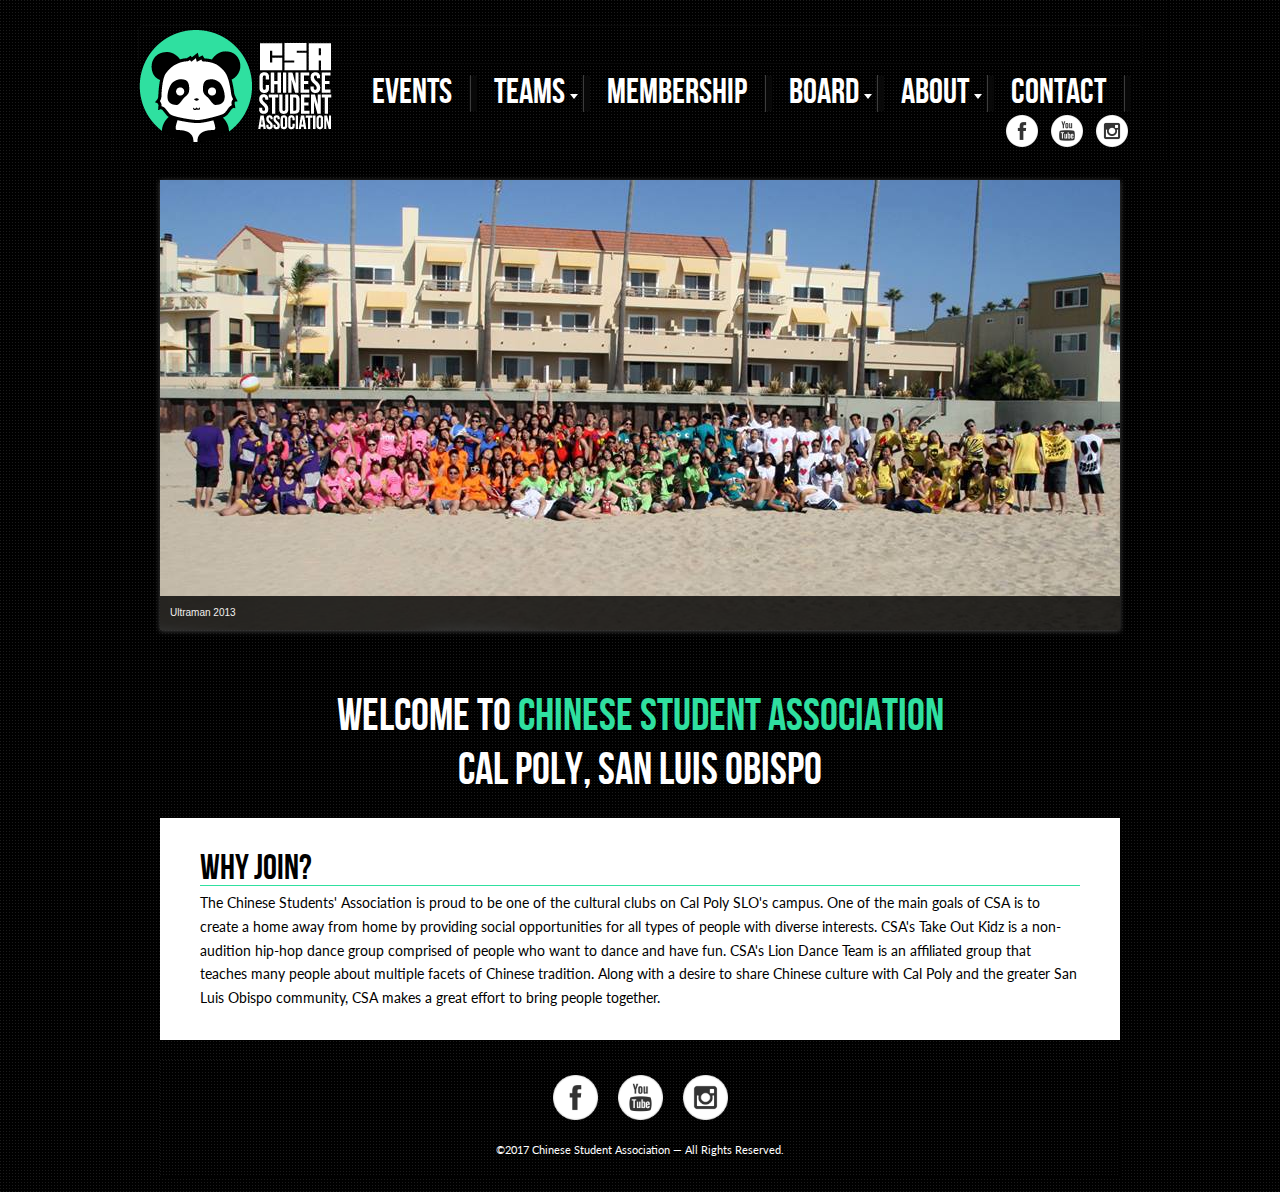
<file: index.html>
<!DOCTYPE html>
<html>

<head>
 <meta http-equiv="content-type" content="text/html; charset=UTF-8">
 <title>Cal Poly CSA | San Luis Obispo</title>
 <meta http-equiv="cache-control" content="max-age=0" />
 <meta http-equiv="cache-control" content="no-cache" />
 <meta http-equiv="expires" content="0" />
 <meta http-equiv="expires" content="Tue, 01 Jan 1980 1:00:00 GMT" />
 <meta http-equiv="pragma" content="no-cache" />
 <link rel="stylesheet" href="style.css" />
 <link href='http://fonts.googleapis.com/css?family=Lato:400' rel='stylesheet' type='text/css'>

 <!--NIVO SLIDER-->
 <link rel="stylesheet" href="nivo/nivo-slider.css" type="text/css" media="screen" />
 <link rel="stylesheet" href="nivo/default/default.css" type="text/css" media="screen" /> 
 <script src="http://ajax.googleapis.com/ajax/libs/jquery/1.7.1/jquery.min.js" type="text/javascript"></script>
<script src="nivo/js/jquery.nivo.slider.pack.js" type="text/javascript"></script>
    <script src="scripts/template.js" type="text/javascript" ></script>

 <link href="favicon.ico"/>
</head>

<body>
	<div id="header">
		
		</div><!--end header div-->
		
		
	<div class="nivocontainer">
	<!--BEGIN NIVO SLIDER CODE-->
		<div class="slider-wrapper theme-default">
			<div class="ribbon"></div>
			<div id="slider" class="nivoSlider">
    			<img src="images/slide1.jpg" alt="Ultraman 2013" title="Ultraman 2013"/>
    			<img src="images/slide2.jpg" alt="First General Meeting" title="First General Meeting"/>
    			<img src="images/slide3.jpg" alt="Sunfest 2013" title="Sunfest 2013" />
    			<img src="images/slide4.jpg" alt="CSA Board '13-14 & '14-'15" title="CSA Board '13-14 & '14-'15"/>
			</div>
		</div>

	<script type="text/javascript">
		$(window).load(function() {
		  $('#slider').nivoSlider({
		  effect: 'fade', // Specify sets like: 'fold,fade,sliceDown'
  		animSpeed: 500, // Slide transition speed
  		pauseTime: 3000, // How long each slide will show
  		});
		});
	</script>
</div> <!--END NIVO CONTAINER DIV-->
	
	<div class="welcome">

			<center><h1>Welcome to <strong>Chinese Student Association</strong></br> Cal Poly, San Luis Obispo</h1></center>
	</div>
	
	<div class="container">	
		<div class="content">
			<h2> Why join?</h2>
				<div class="line"></div>
		<p>The Chinese Students' Association is proud to be one of the cultural clubs on Cal Poly SLO's campus. One of the main goals of CSA is to create a home away from home by providing social opportunities for all types of people with diverse interests. CSA's Take Out Kidz is a non-audition hip-hop dance group comprised of people who want to dance and have fun. CSA's Lion Dance Team is an affiliated group that teaches many people about multiple facets of Chinese tradition. Along with a desire to share Chinese culture with Cal Poly and the greater San Luis Obispo community, CSA makes a great effort to bring people together.</p>
	</div><!--END CONTENT DIV-->
	</div><!--END CONTAINER DIV-->

<div class="container">
	<div id="footer">
	</div><!--END FOOTER DIV-->
		
	</div><!--end container div-->
</body>
</file>
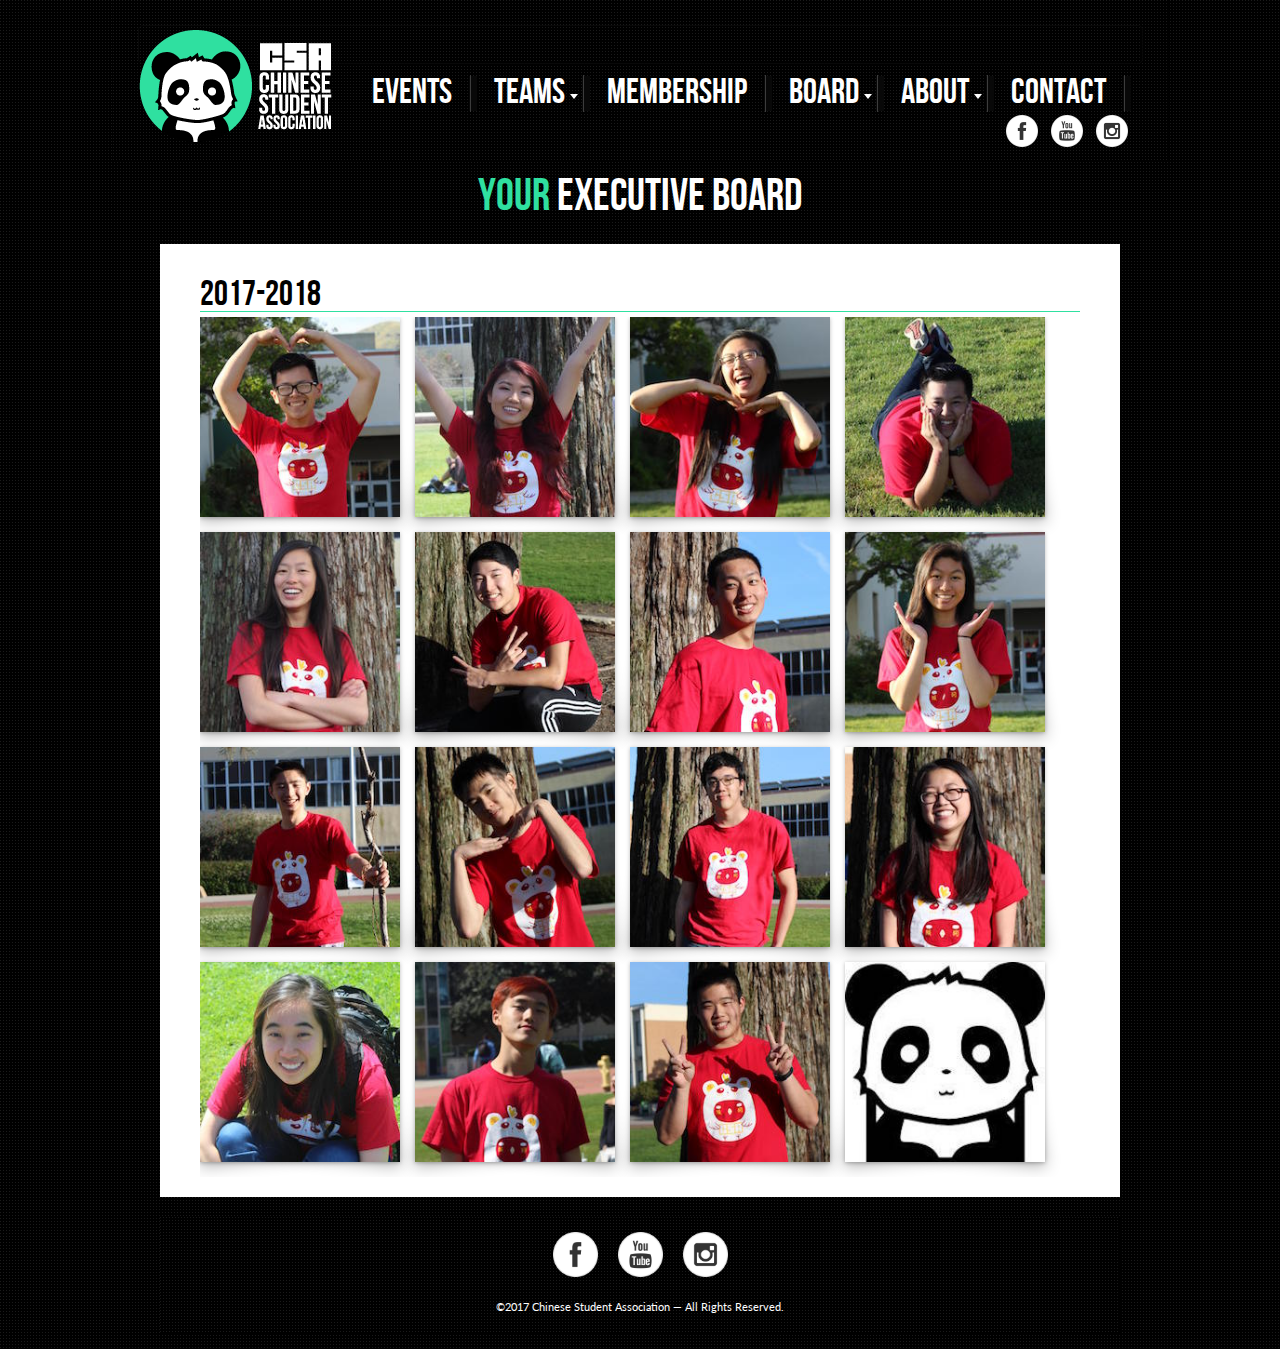
<file: board.html>
<!DOCTYPE html>
<html>

<head>
 <meta http-equiv="content-type" content="text/html; charset=UTF-8">
 <meta http-equiv="cache-control" content="max-age=0" />
 <meta http-equiv="cache-control" content="no-cache" />
 <meta http-equiv="expires" content="0" />
 <meta http-equiv="expires" content="Tue, 01 Jan 1980 1:00:00 GMT" />
 <meta http-equiv="pragma" content="no-cache" />
 <title>Cal Poly CSA | San Luis Obispo</title>
 <link rel="stylesheet" href="style.css" />
 <link href='http://fonts.googleapis.com/css?family=Lato:400' rel='stylesheet' type='text/css'>
<script src="http://ajax.googleapis.com/ajax/libs/jquery/1.7.1/jquery.min.js" type="text/javascript"></script>
<script src="scripts/template.js" type="text/javascript" ></script>
 <link href="favicon.ico"/>
</head>

<body>
	<div id="header">
		</div><!--end header div-->

	
	<div class="welcome">
			<center><h1><strong>Your</strong> executive board</h1></center>
	</div>
	
	<div class="container">	
		<div class="content">
		<h2>2017-2018</h2>
				<div class="line"></div>
			<div class="board-list">
				<ul class="box">
					<li><a class="anim one_work" href="">
						<div class="anim"><h3>Jason Lu<br/>President</h3></div>
						<img src="images/board/Jason.JPG" width="200" height="200" alt="placeholder" class="left"></a>
					</li>
					<li><a class="anim one_work" href="">
						<div class="anim"><h3>Sunny Han<br/>Vice President</h3></div>
						<img src="images/board/Sunny.JPG" width="200" height="200" alt="placeholder" class="left"></a>
					</li>
					<li><a class="anim one_work" href="">
						<div class="anim"><h3>Adena Chen<br/>Secretary</h3></div>
						<img src="images/board/Adena.JPG" width="200" height="200" alt="placeholder" class="left"></a>
					</li>
					<li><a class="anim one_work" href="">
						<div class="anim"><h3>Chester Liu<br/>Treasurer</h3></div>
						<img src="images/board/Chester.JPG" width="200" height="200" alt="placeholder" class="left"></a>
					</li>
                    <li><a class="anim one_work" href="">
						<div class="anim"><h3>Juliana Yee<br/>Public Relations</h3></div>
						<img src="images/board/Juliana.JPG" width="200" height="200" alt="placeholder" class="left"></a>
					</li>
					<li><a class="anim one_work" href="">
						<div class="anim"><h3>Justin Mo<br/>Social Chair</h3></div>
						<img src="images/board/Jmo.JPG" width="200" height="200" alt="placeholder" class="left"></a>
					</li>
					<li><a class="anim one_work" href="">
						<div class="anim"><h3>Evan Zhang <br/>Social Chair</h3></div>
						<img src="images/board/Evan.JPG" width="200" height="200" alt="placeholder" class="left"></a>
					</li>
					<li><a class="anim one_work" href="">
						<div class="anim"><h3>Courtney Law<br/>Social Chair</h3></div>
						<img src="images/board/Courtney.JPG" width="200" height="200" alt="placeholder" class="left"></a>
					</li>
               <li><a class="anim one_work" href="">
						<div class="anim"><h3>Cody Lim<br/>Social Chair</h3></div>
						<img src="images/board/Cody.JPG" width="200" height="200" alt="placeholder" class="left"></a>
					</li>
					<li><a class="anim one_work" href="" target="_blank">
						<div class="anim"><h3>Jason Lu<br/>Videographer</h3></div>
						<img src="images/board/JasonJr.JPG" width="200" height="200" alt="placeholder" class="left"></a>
					</li>
					<li><a class="anim one_work" href="">
						<div class="anim"><h3>Charlie Rice<br/>Historian</h3></div>
						<img src="images/board/Charlie.JPG" width="200" height="200" alt="placeholder" class="left"></a>
					</li>
					<li><a class="anim one_work" href="" target="_blank">
						<div class="anim"><h3>Michelle Cao<br/>Art Director</h3></div>
						<img src="images/board/Michelle.JPG" width="200" height="200" alt="placeholder" class="left"></a>
					</li>
					<li><a class="anim one_work" href="">
						<div class="anim"><h3>Abby Cheng<br/>Sports Coordinator</h3></div>
						<img src="images/board/Abby.JPG" width="200" height="200" alt="placeholder" class="left"></a>
					</li>
 					<li><a class="anim one_work" href="">
						<div class="anim"><h3>Miaoxin Wang<br/>TOK Coordinator</h3></div>
						<img src="images/board/Miaoxin.JPG" width="200" height="200" alt="placeholder" class="left"></a>
					</li>
					<li><a class="anim one_work" href="">
						<div class="anim"><h3>Adam Lin<br/>Lion Dance Captain</h3></div>
						<img src="images/board/Adam.JPG" width="200" height="200" alt="placeholder" class="left"></a>
					</li>
                    <li><a class="anim one_work" href="">
						<div class="anim"><h3>Pan Pan<br/>Mascot</h3></div>
						<img src="images/board/panda.jpg" width="200" height="200" alt="placeholder" class="left"></a>
					</li>
				</ul>
			</div>
	</div><!--END TOK CONTENT DIV-->
	</div><!--END TOK CONTAINER DIV-->
	



<div class="container">
	<div id="footer">
	
	</div><!--END FOOTER DIV-->
		
	</div><!--end container div-->
</body>
</file>
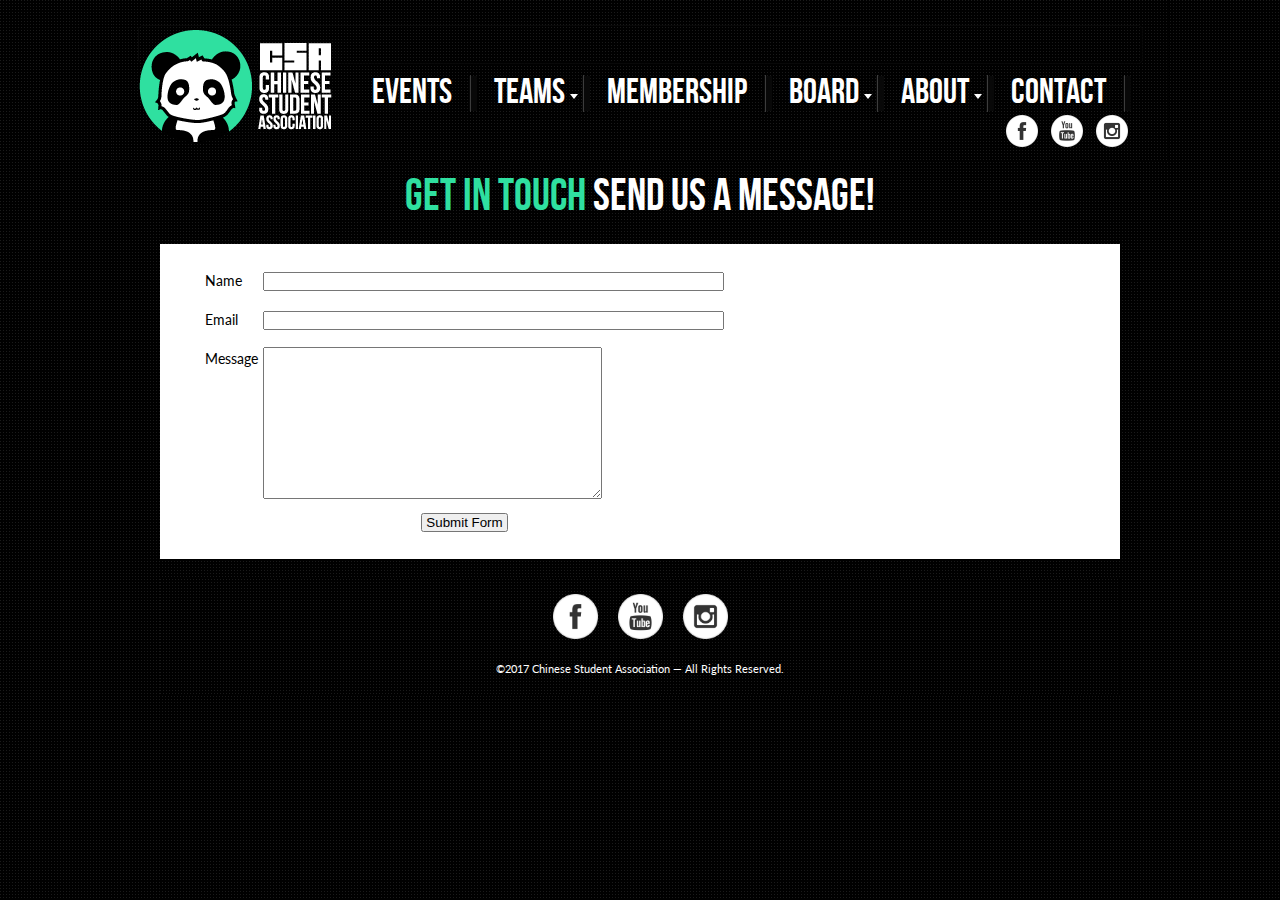
<file: contact.html>
<!DOCTYPE html>
<html>

<head>
 <meta http-equiv="content-type" content="text/html; charset=UTF-8">
 <title>Cal Poly CSA | San Luis Obispo</title>
 <meta http-equiv="cache-control" content="max-age=0" />
 <meta http-equiv="cache-control" content="no-cache" />
 <meta http-equiv="expires" content="0" />
 <meta http-equiv="expires" content="Tue, 01 Jan 1980 1:00:00 GMT" />
 <meta http-equiv="pragma" content="no-cache" />
 <link rel="stylesheet" href="style.css" />
 <link href='http://fonts.googleapis.com/css?family=Lato:400' rel='stylesheet' type='text/css'>

 <script src="http://ajax.googleapis.com/ajax/libs/jquery/1.7.1/jquery.min.js" type="text/javascript"></script>
<script src="scripts/template.js" type="text/javascript" ></script>

 <link href="favicon.ico"/>
</head>

<body>
	<div id="header">
		</div><!--end header div-->

	
	<div class="welcome">
			<center><h1><strong>Get in Touch</strong> Send us a message!</h1></center>
	</div>

		<div class="container">	
		<div class="content">
	<!-- Begin Freedback Form -->
<!-- DO NOT EDIT YOUR FORM HERE, PLEASE LOG IN AND EDIT AT FREEDBACK.COM -->
<form enctype="multipart/form-data" method="post" action="http://www.freedback.com/mail.php" accept-charset="UTF-8">
	<div>
		<input type="hidden" name="acctid" id="acctid" value="d3ywfacbbxk2wcu8" />
		<input type="hidden" name="formid" id="formid" value="1154532" />
		<input type="hidden" name="required_vars" id="required_vars" value="name,email,field-f3fd4df93d69907" />
	</div>
	<table cellspacing="5" cellpadding="5" border="0">
		<tr>
			<td valign="top">
				<p>Name</p>
			</td>
			<td valign="top">
				<input type="text" name="name" id="name" size="55" value="" />
			</td>
		</tr>
		<tr>
			<td valign="top">
				<p>Email</p>
			</td>
			<td valign="top">
				<input type="text" name="email" id="email" size="55" value="" />
			</td>
		</tr>
		<tr>
			<td valign="top">
				<p>Message</p>
			</td>
			<td valign="top">
				<textarea name="field-f3fd4df93d69907" id="field-f3fd4df93d69907" rows="10" cols="40"></textarea>
				
			</td>
		</tr>
		<tr>
			<td colspan="2" align="center">
				<input type="submit" value=" Submit Form " />
			</td>
		</tr>
	</table>
</form>
<!-- End Freedback Form -->


		</div>
		</div>

<div class="container">
	<div id="footer">
	
	</div><!--END FOOTER DIV-->
		
	</div><!--end container div-->
</body
</file>
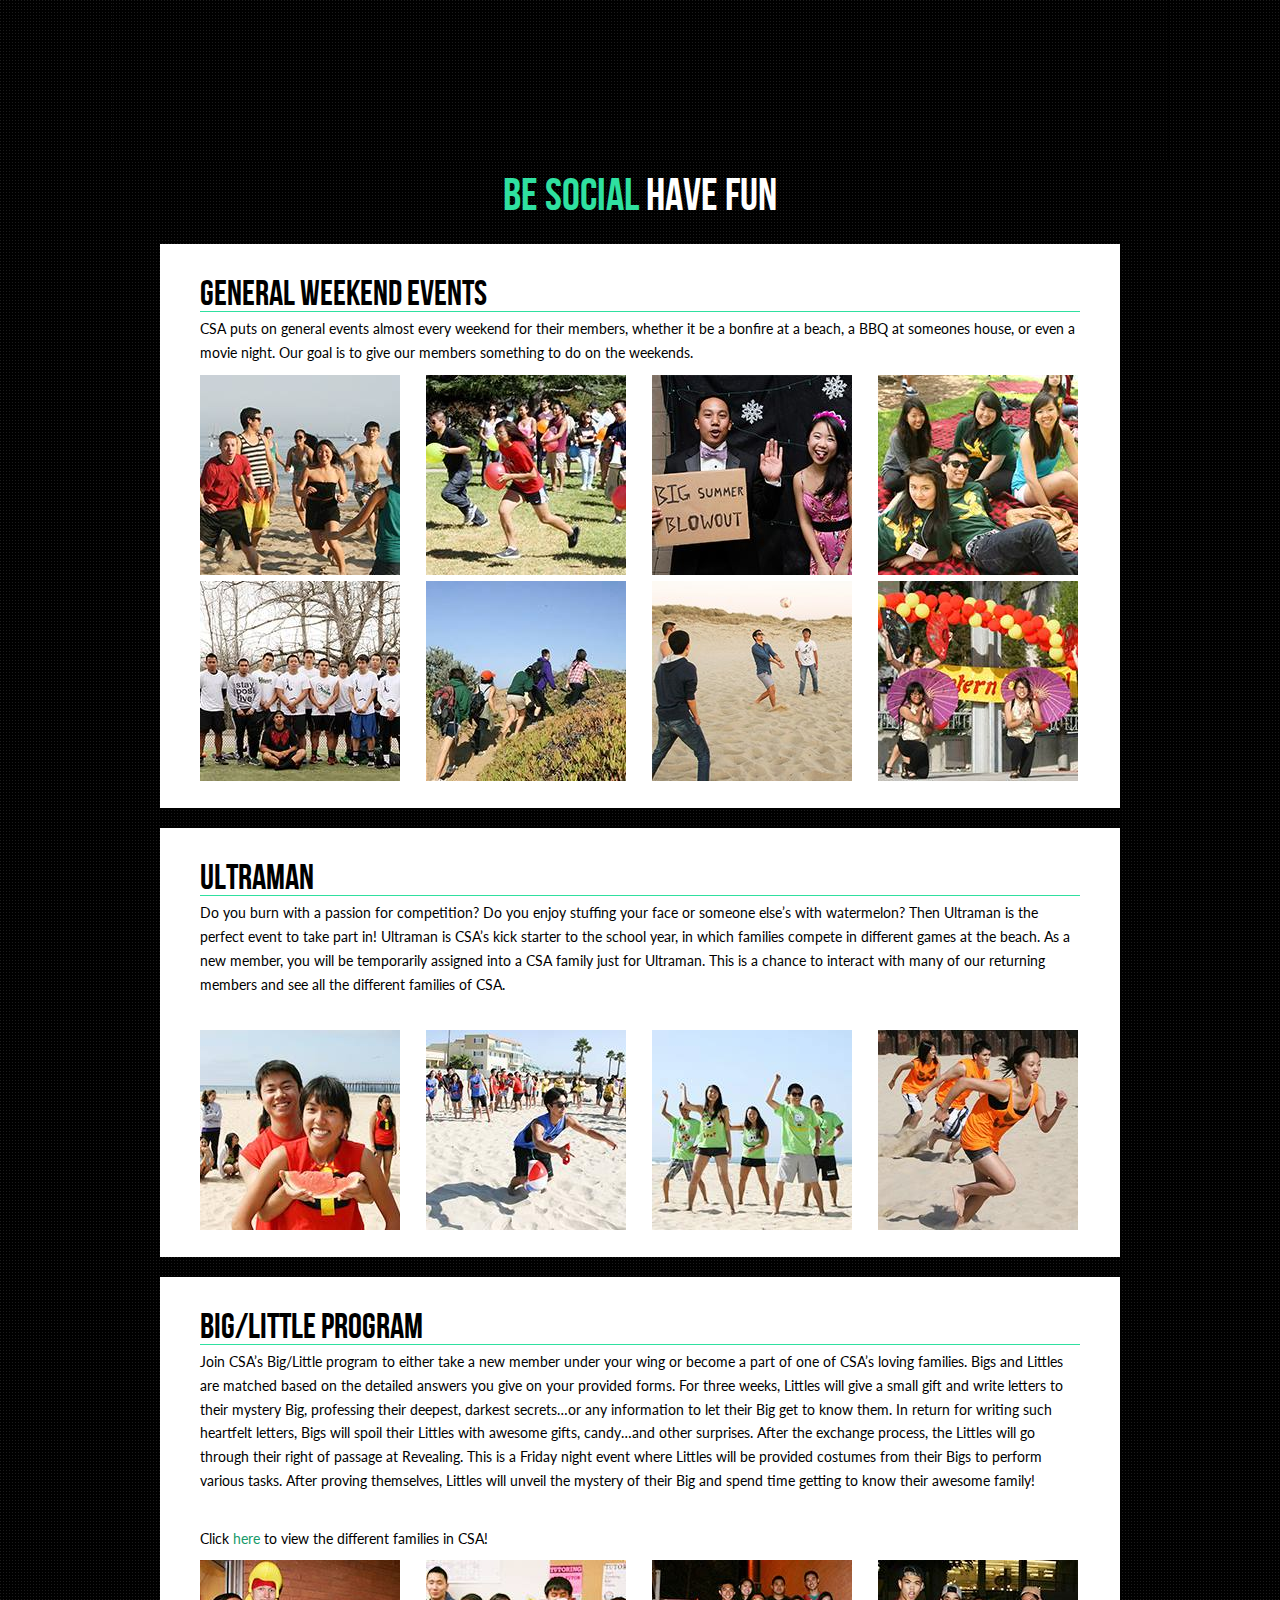
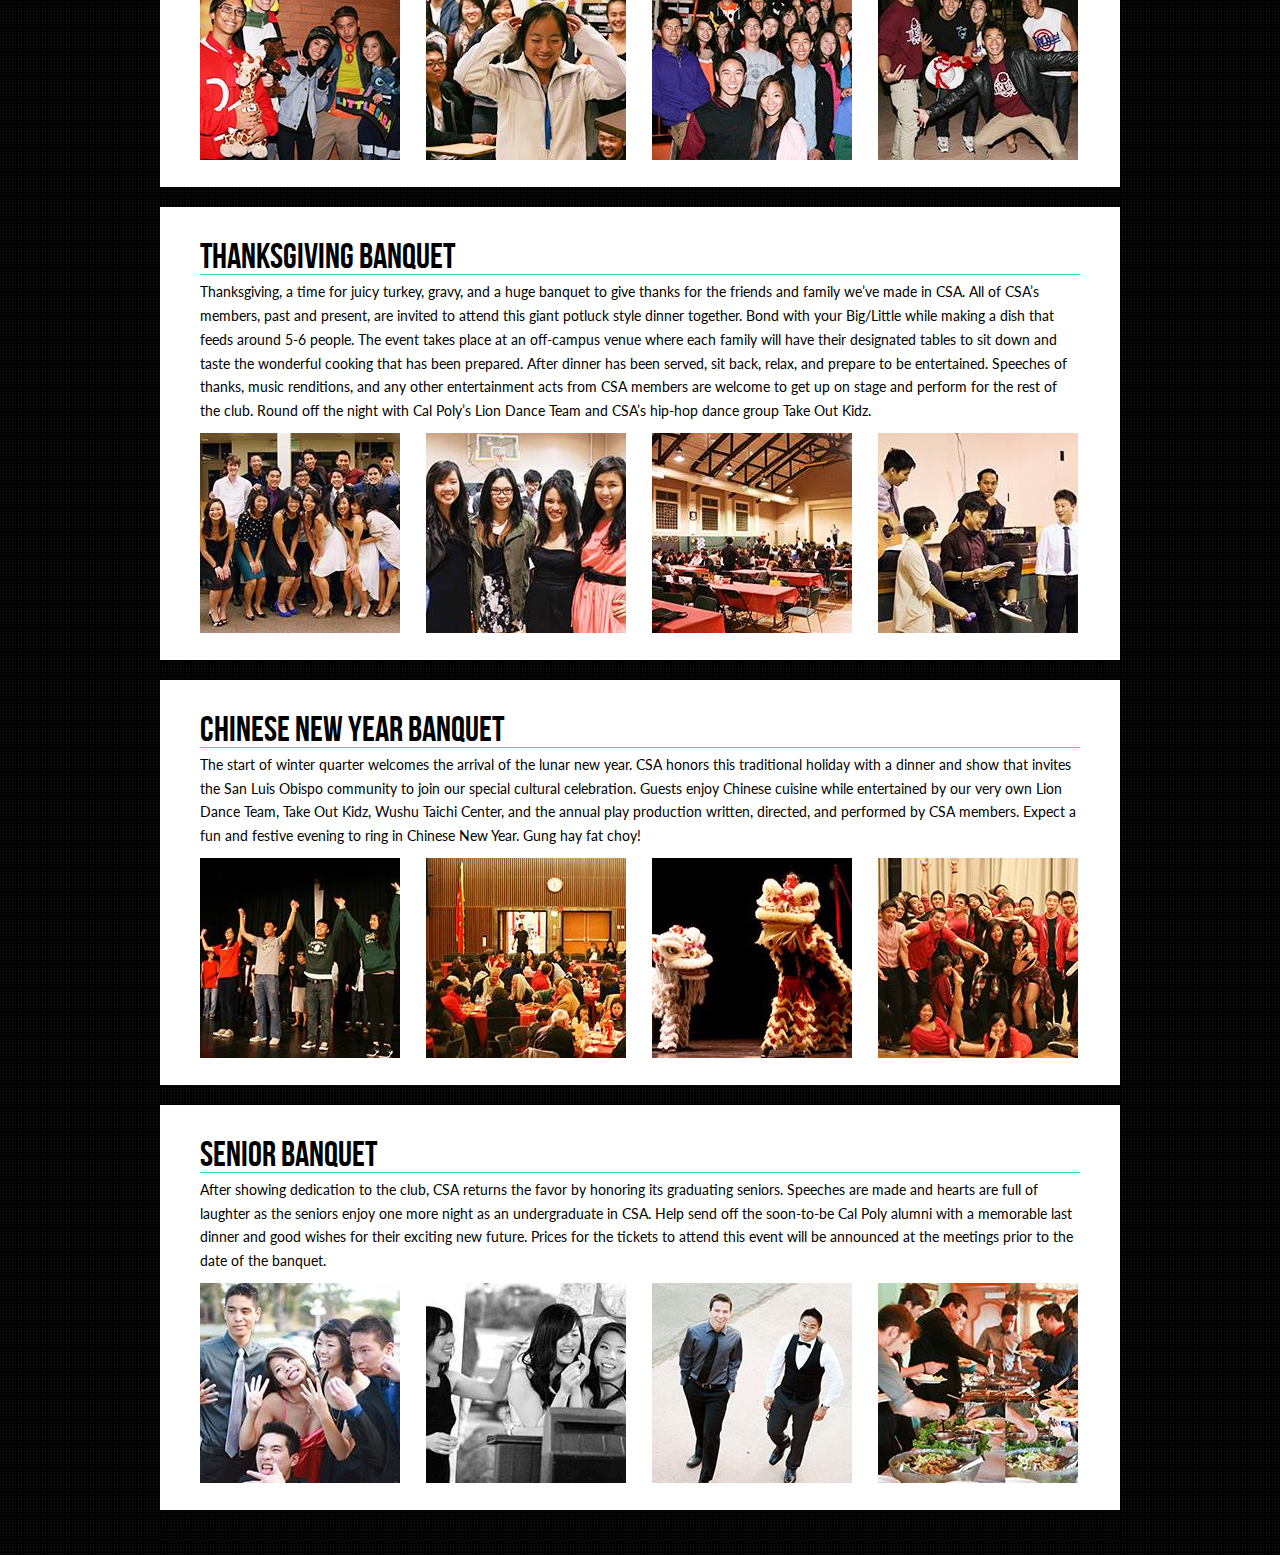
<file: events.html>
<!DOCTYPE html>
<html>

<head>
 <meta http-equiv="content-type" content="text/html; charset=UTF-8">
 <meta http-equiv="cache-control" content="max-age=0" />
 <meta http-equiv="cache-control" content="no-cache" />
 <meta http-equiv="expires" content="0" />
 <meta http-equiv="expires" content="Tue, 01 Jan 1980 1:00:00 GMT" />
 <meta http-equiv="pragma" content="no-cache" />
 <title>Cal Poly CSA | San Luis Obispo</title>
 <link rel="stylesheet" href="style.css" />
 <link href='http://fonts.googleapis.com/css?family=Lato:400' rel='stylesheet' type='text/css'>
 
 <link href="favicon.ico"/>

 <!-- Add jQuery library -->
<script type="text/javascript" src="http://ajax.googleapis.com/ajax/libs/jquery/1.7/jquery.min.js"></script>

<!-- Add mousewheel plugin (this is optional) -->
<script type="text/javascript" src="fancybox/lib/jquery.mousewheel-3.0.6.pack.js"></script>

<!-- Add fancyBox -->
<link rel="stylesheet" href="fancybox/source/jquery.fancybox.css?v=2.1.1" type="text/css" media="screen" />
<script type="text/javascript" src="fancybox/source/jquery.fancybox.pack.js?v=2.1.1"></script>

<!-- Optionally add helpers - button, thumbnail and/or media -->
<link rel="stylesheet" href="fancybox/source/helpers/jquery.fancybox-buttons.css?v=1.0.4" type="text/css" media="screen" />
<script type="text/javascript" src="fancybox/source/helpers/jquery.fancybox-buttons.js?v=1.0.4"></script>
<script type="text/javascript" src="fancybox/source/helpers/jquery.fancybox-media.js?v=1.0.4"></script>

<link rel="stylesheet" href="fancybox/source/helpers/jquery.fancybox-thumbs.css?v=1.0.7" type="text/css" media="screen" />
<script type="text/javascript" src="fancybox/source/helpers/jquery.fancybox-thumbs.js?v=1.0.7"></script>

<script type="text/javascript" language="javascript">
 	$(document).ready(function() {
	$(".fancybox").fancybox({
			paddingTop	: 10,
			maxWidth	: 800,
			maxHeight	: 600,
			fitToView	: true,
			width		: '100%',
			height		: '100%',
			autoSize	: false,
			closeClick	: false,
			openEffect	: 'fade',
			closeEffect	: 'fade'
	});
});

//Change title position; show overlay after content has loaded
$(".fancybox").fancybox({
    helpers:  {
        title : {
            type : 'over'
        },
        overlay : {
            showEarly : false
        }
    }
});
</script>
    
    <script src="scripts/template.js" type="text/javascript" ></script>
</head>

<body>
	<div id="header">
		</div><!--end header div-->
		

	
	<div class="welcome">
			<center><h1><strong>Be social</strong> have fun</h1></center>
	</div>
		<div class="container">	
		<div class="textcontent">
		<h2>General Weekend Events</h2>
				<div class="line"></div>
		<p>CSA puts on general events almost every weekend for their members, whether it be a bonfire at a beach, a BBQ at someones house, or even a movie night. Our goal is to give our members something to do on the weekends. </p>
		
		<a class="fancybox" rel="group1" href="images/events/general/gen1.jpg"title="CSA Members at Sunfest" style="PADDING-RIGHT: 11px"> <img src="images/events/general/gen1_s.jpg" alt="CSA Members at Sunfest"/></a>

		<a class="fancybox" rel="group1" href="images/events/general/gen2.jpg"title="Meet and Greet" style="PADDING-RIGHT: 11px;PADDING-LEFT: 11px"> <img src="images/events/general/gen2_s.jpg" alt="Meet and Greet"/></a>

		<a class="fancybox" rel="group1" href="images/events/general/gen3.jpg"title="CSA/PCE Winterformal" style="PADDING-RIGHT: 11px;PADDING-LEFT: 11px"> <img src="images/events/general/gen3_s.jpg" alt="CSA/PCE Winterformal"/></a>
		
		<a class="fancybox" rel="group1" href="images/events/general/gen4.jpg"title="Polycultural Weekend" style="PADDING-LEFT: 11px"> <img src="images/events/general/gen4_s.jpg" alt="Polycultural Weekend"/></a>

		<a class="fancybox" rel="group1" href="images/events/general/gen5.jpg"title="CSA vs. PCE Rice Bowl" style="PADDING-RIGHT: 11px"> <img src="images/events/general/gen5_s.jpg" alt="CSA vs. PCE Rice Bowl"/></a>

		<a class="fancybox" rel="group1" href="images/events/general/gen6.jpg"title="Hiking Montana De Oro" style="PADDING-RIGHT: 11px;PADDING-LEFT: 11px"> <img src="images/events/general/gen6_s.jpg" alt="Hiking Montana De Oro"/></a>

		<a class="fancybox" rel="group1" href="images/events/general/gen7.jpg"title="Volleyball at the Beach" style="PADDING-RIGHT: 11px;PADDING-LEFT: 11px"> <img src="images/events/general/gen7_s.jpg" alt="Volleyball at the Beach"/></a>

		<a class="fancybox" rel="group1" href="images/events/general/gen8.jpg"title="Lantern Festival" style="PADDING-LEFT: 11px"> <img src="images/events/general/gen8_s.jpg" alt="Lantern Festival"/></a>

	</div><!--END GENERAL CONTENT DIV-->
	</div><!--END GENERAL CONTAINER DIV-->
	
	
	<div class="container">	
		<div class="textcontent">
		<h2>Ultraman</h2>
				<div class="line"></div>
		<p>Do you burn with a passion for competition? Do you enjoy stuffing your face or someone else’s with watermelon? Then Ultraman is the perfect event to take part in! Ultraman is CSA’s kick starter to the school year, in which families compete in different games at the beach. As a new member, you will be temporarily assigned into a CSA family just for Ultraman. This is a chance to interact with many of our returning members and see all the different families of CSA.</p><br/>
<!--BEGIN IMAGE SECTION-->
		<a class="fancybox" rel="group4" href="images/events/ultraman1.jpg" style="PADDING-RIGHT: 11px"> <img src="images/events/ultraman1_s.jpg"/></a>

		<a class="fancybox" rel="group4" href="images/events/ultraman2.jpg" style="PADDING-RIGHT: 11px;PADDING-LEFT: 11px"> <img src="images/events/ultraman2_s.jpg"/></a>

		<a class="fancybox" rel="group4" href="images/events/ultraman3.jpg" style="PADDING-RIGHT: 11px;PADDING-LEFT: 11px"> <img src="images/events/ultraman3_s.jpg"/></a>

		<a class="fancybox" rel="group4" href="images/events/ultraman4.jpg" style="PADDING-LEFT: 11px"> <img src="images/events/ultraman4_s.jpg"/></a>
	</div><!--END ULTRAMAN CONTENT DIV-->
	</div><!--END ULTRAMAN CONTAINER DIV-->
	
	
	<div class="container">	
		<div class="textcontent">
		<h2>Big/Little Program</h2>
				<div class="line"></div>
		<p>Join CSA’s Big/Little program to either take a new member under your wing or become a part of one of CSA’s loving families.  Bigs and Littles are matched based on the detailed answers you give on your provided forms. For three weeks, Littles will give a small gift and write letters to their mystery Big, professing their deepest, darkest secrets…or any information to let their Big get to know them. In return for writing such heartfelt letters, Bigs will spoil their Littles with awesome gifts, candy…and other surprises. After the exchange process, the Littles will go through their right of passage at Revealing. This is a Friday night event where Littles will be provided costumes from their Bigs to perform various tasks. After proving themselves, Littles will unveil the mystery of their Big and spend time getting to know their awesome family! </p><br/>

<p>Click <a href="families.html">here</a> to view the different families in CSA!</p>

<!--BEGIN IMAGE SECTION-->
		<a class="fancybox" rel="group4" href="images/events/revealing1.jpg" style="PADDING-RIGHT: 11px"> <img src="images/events/revealing1_s.jpg"/></a>

		<a class="fancybox" rel="group4" href="images/events/revealing2.jpg" style="PADDING-RIGHT: 11px;PADDING-LEFT: 11px"> <img src="images/events/revealing2_s.jpg"/></a>

		<a class="fancybox" rel="group4" href="images/events/revealing3.jpg" style="PADDING-RIGHT: 11px;PADDING-LEFT: 11px"> <img src="images/events/revealing3_s.jpg"/></a>

		<a class="fancybox" rel="group4" href="images/events/revealing4.jpg" style="PADDING-LEFT: 11px"> <img src="images/events/revealing4_s.jpg"/></a>
	</div><!--END SIB CONTENT DIV-->
	</div><!--END SIB CONTAINER DIV-->

      <div class="container">	
		<div class="textcontent">
		<h2>Thanksgiving Banquet</h2>
				<div class="line"></div>
		<p>Thanksgiving, a time for juicy turkey, gravy, and a huge banquet to give thanks for the friends and family we’ve made in CSA. All of CSA’s members, past and present, are invited to attend this giant potluck style dinner together. Bond with your Big/Little while making a dish that feeds around 5-6 people. The event takes place at an off-campus venue where each family will have their designated tables to sit down and taste the wonderful cooking that has been prepared. After dinner has been served, sit back, relax, and prepare to be entertained. Speeches of thanks, music renditions, and any other entertainment acts from CSA members are welcome to get up on stage and perform for the rest of the club. Round off the night with Cal Poly’s Lion Dance Team and CSA’s hip-hop dance group Take Out Kidz.</p>

<!--BEGIN IMAGE SECTION-->
		<a class="fancybox" rel="group4" href="images/events/tbanq1.jpg" style="PADDING-RIGHT: 11px"> <img src="images/events/tbanq1_s.jpg"/></a>

		<a class="fancybox" rel="group4" href="images/events/tbanq2.jpg" style="PADDING-RIGHT: 11px;PADDING-LEFT: 11px"> <img src="images/events/tbanq2_s.jpg"/></a>

		<a class="fancybox" rel="group4" href="images/events/tbanq3.jpg" style="PADDING-RIGHT: 11px;PADDING-LEFT: 11px"> <img src="images/events/tbanq3_s.jpg"/></a>

		<a class="fancybox" rel="group4" href="images/events/tbanq4.jpg" style="PADDING-LEFT: 11px"> <img src="images/events/tbanq4_s.jpg"/></a>
	</div><!--END T BANQUET CONTENT DIV-->
	</div><!--END T BANQUET DIV-->
	
	<div class="container">	
		<div class="textcontent">
		<h2>Chinese New Year Banquet</h2>
				<div class="line"></div>
		<p>The start of winter quarter welcomes the arrival of the lunar new year. CSA honors this traditional holiday with a dinner and show that invites the San Luis Obispo community to join our special cultural celebration. Guests enjoy Chinese cuisine while entertained by our very own Lion Dance Team, Take Out Kidz, Wushu Taichi Center, and the annual play production written, directed, and performed by CSA members. Expect a fun and festive evening to ring in Chinese New Year. Gung hay fat choy!</p>
		<!--BEGIN IMAGE SECTION-->
		<a class="fancybox" rel="group4" href="images/events/cnyb1.jpg" style="PADDING-RIGHT: 11px"> <img src="images/events/cnyb1_s.jpg"/></a>

		<a class="fancybox" rel="group4" href="images/events/cnyb2.jpg" style="PADDING-RIGHT: 11px;PADDING-LEFT: 11px"> <img src="images/events/cnyb2_s.jpg"/></a>

		<a class="fancybox" rel="group4" href="images/events/cnyb3.jpg" style="PADDING-RIGHT: 11px;PADDING-LEFT: 11px"> <img src="images/events/cnyb3_s.jpg"/></a>

		<a class="fancybox" rel="group4" href="images/events/cnyb4.jpg" style="PADDING-LEFT: 11px"> <img src="images/events/cnyb4_s.jpg"/></a>



	</div><!--END CNY CONTENT DIV-->
	</div><!--END CNY CONTAINER DIV-->

	<div class="container">	
		<div class="textcontent">
		<h2>Senior Banquet</h2>
				<div class="line"></div>
		<p>After showing dedication to the club, CSA returns the favor by honoring its graduating seniors. Speeches are made and hearts are full of laughter as the seniors enjoy one more night as an undergraduate in CSA. Help send off the soon-to-be Cal Poly alumni with a memorable last dinner and good wishes for their exciting new future. Prices for the tickets to attend this event will be announced at the meetings prior to the date of the banquet. </p>

		<!--BEGIN IMAGE SECTION-->
		<a class="fancybox" rel="group4" href="images/events/srbanq1.jpg" style="PADDING-RIGHT: 11px"> <img src="images/events/srbanq1_s.jpg"/></a>

		<a class="fancybox" rel="group4" href="images/events/srbanq2.jpg" style="PADDING-RIGHT: 11px;PADDING-LEFT: 11px"> <img src="images/events/srbanq2_s.jpg"/></a>

		<a class="fancybox" rel="group4" href="images/events/srbanq3.jpg" style="PADDING-RIGHT: 11px;PADDING-LEFT: 11px"> <img src="images/events/srbanq3_s.jpg"/></a>

		<a class="fancybox" rel="group4" href="images/events/srbanq4.jpg" style="PADDING-LEFT: 11px"> <img src="images/events/srbanq4_s.jpg"/></a>

	</div><!--END SENIOR BANQUET CONTENT DIV-->
	</div><!--END SENIOR BANQUET DIV-->


<div class="container">
	<div id="footer">

	</div><!--END FOOTER DIV-->
	</div><!--end container div-->
</body>
</file>
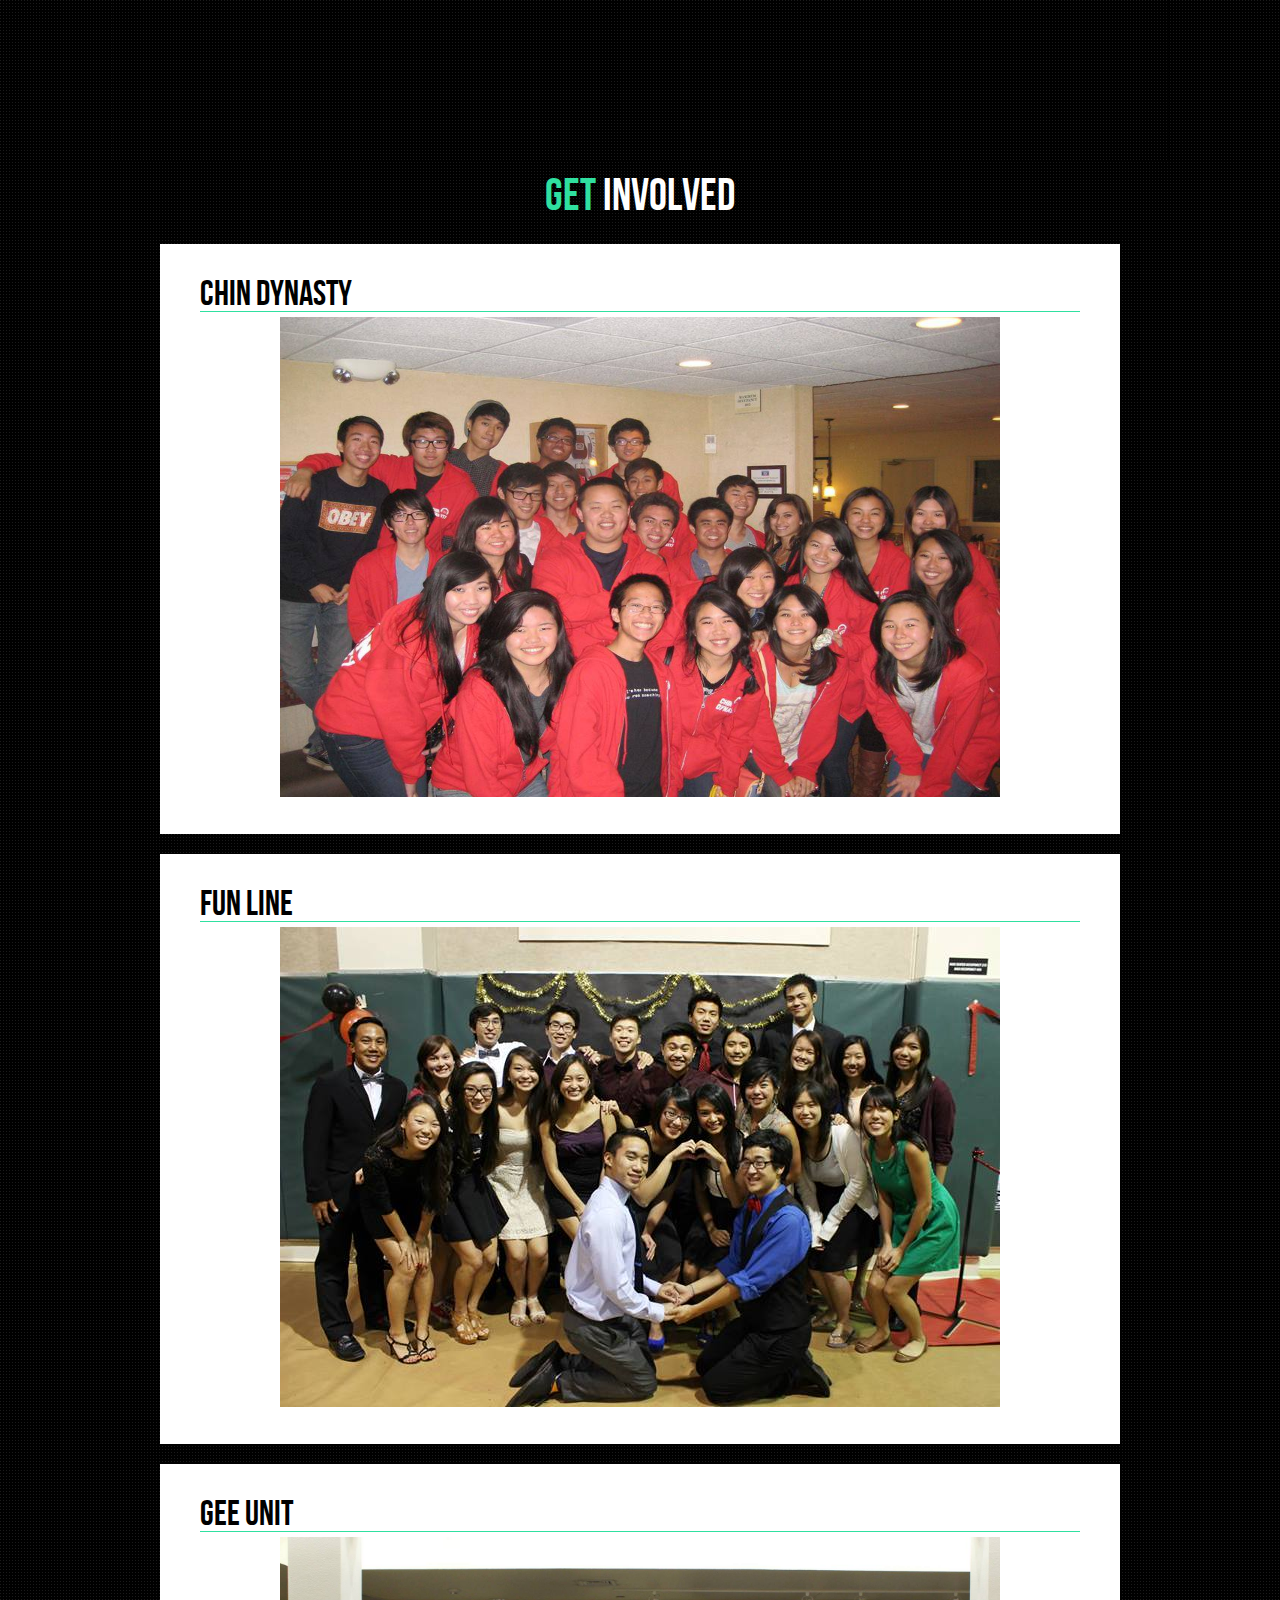
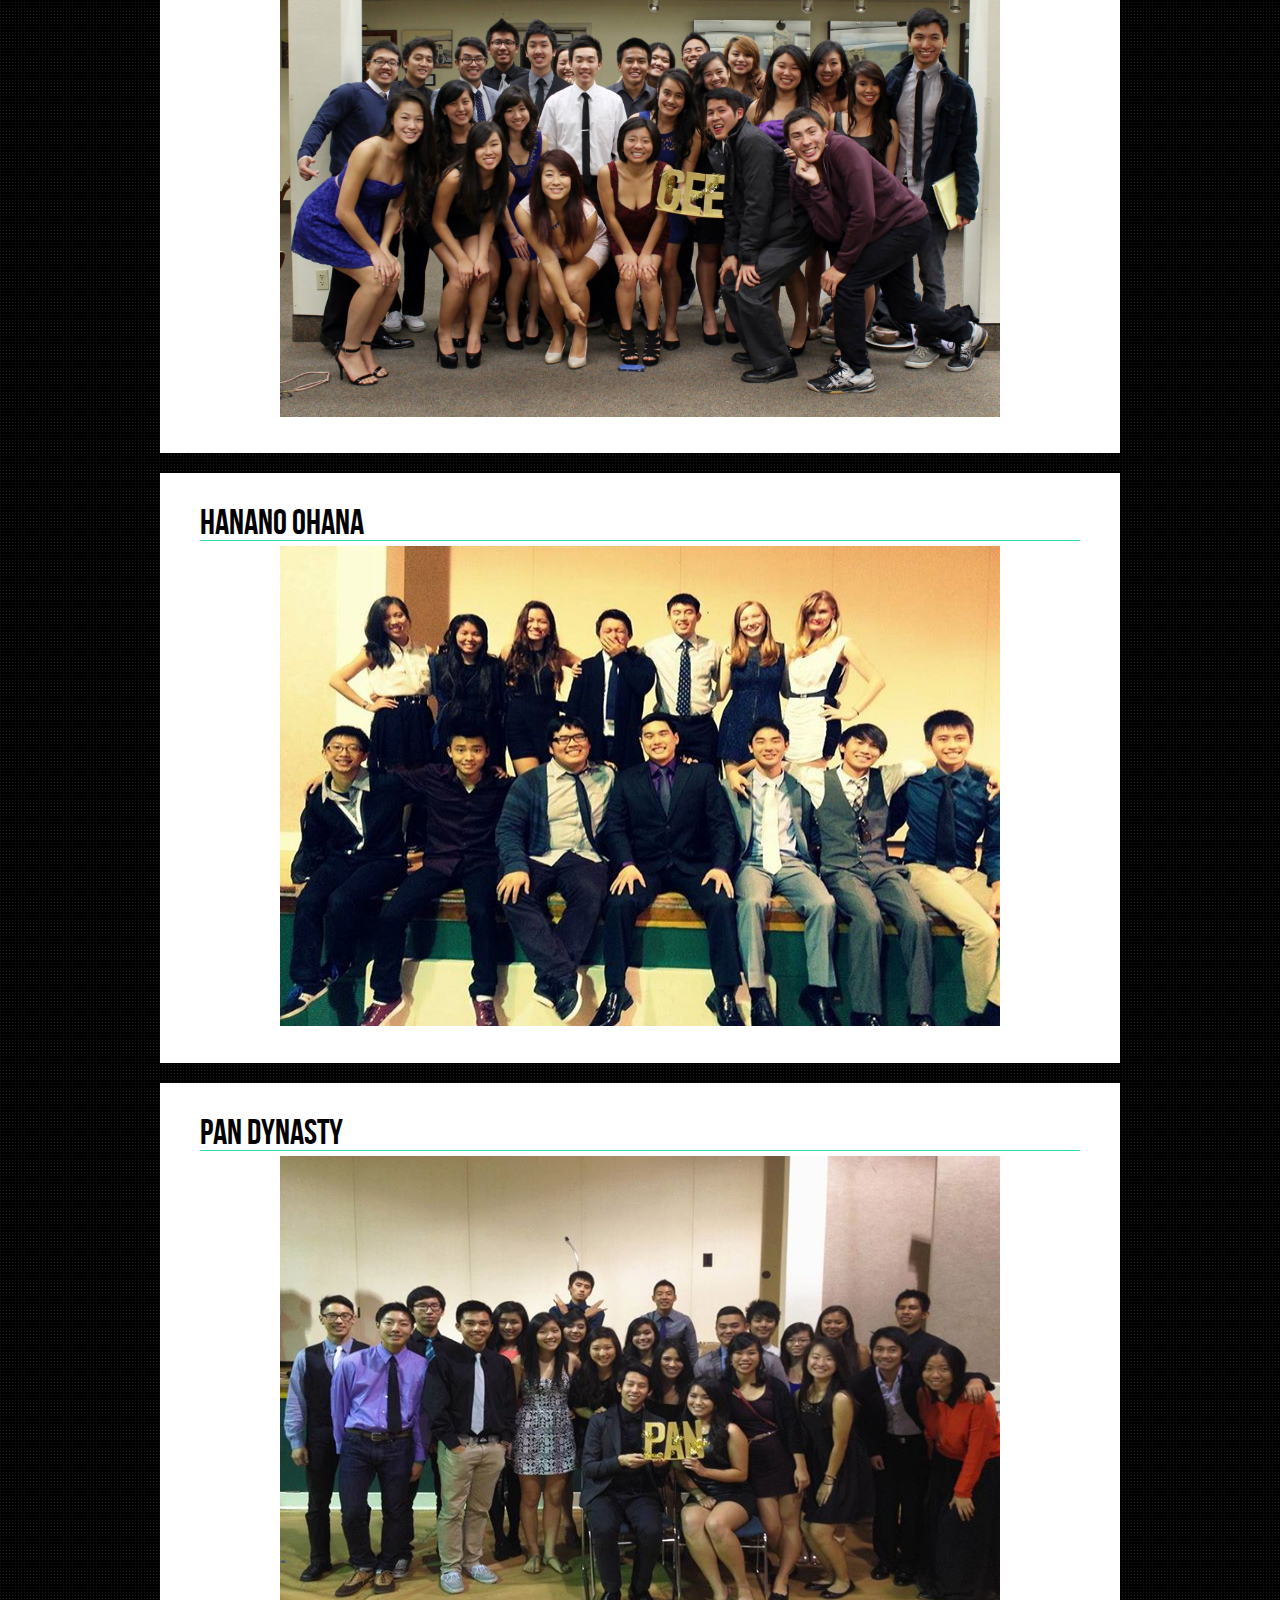
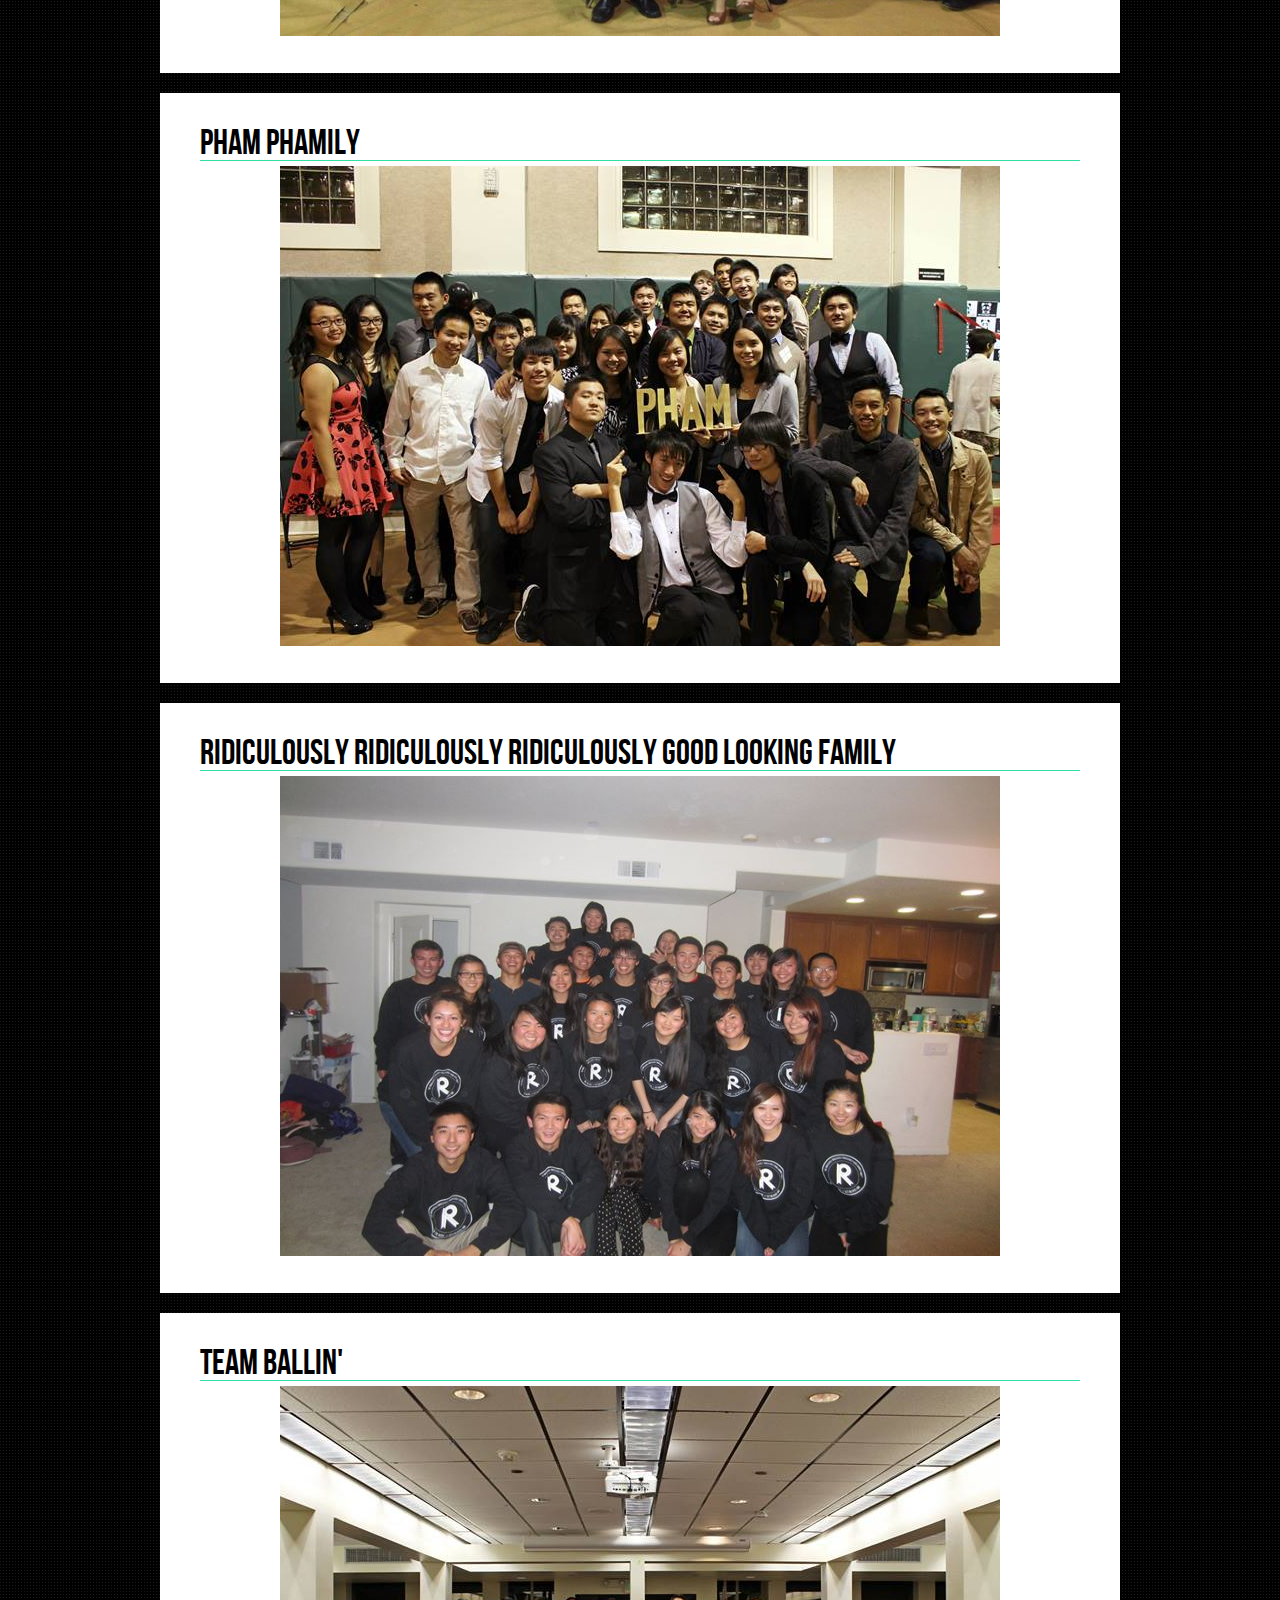
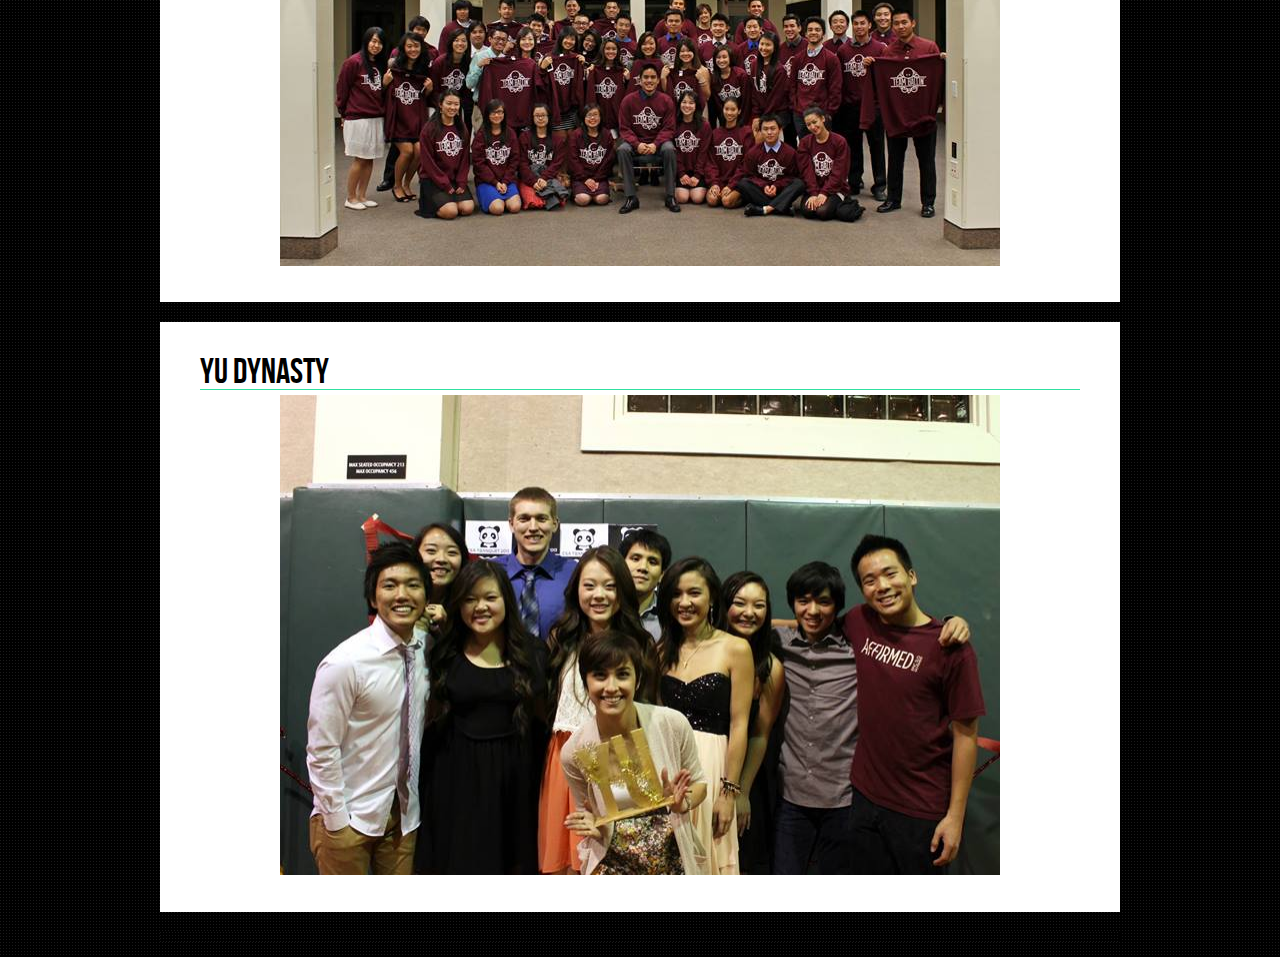
<file: families.html>
<!DOCTYPE html>
<html>

<head>
 <meta http-equiv="content-type" content="text/html; charset=UTF-8">
 <title>Cal Poly CSA | San Luis Obispo</title>
 <meta http-equiv="cache-control" content="max-age=0" />
 <meta http-equiv="cache-control" content="no-cache" />
 <meta http-equiv="expires" content="0" />
 <meta http-equiv="expires" content="Tue, 01 Jan 1980 1:00:00 GMT" />
 <meta http-equiv="pragma" content="no-cache" />
 <link rel="stylesheet" href="style.css" />
 <link href='http://fonts.googleapis.com/css?family=Lato:400' rel='stylesheet' type='text/css'>
 


 <link href="favicon.ico"/>
 <!-- Add jQuery library -->
<script type="text/javascript" src="http://ajax.googleapis.com/ajax/libs/jquery/1.7/jquery.min.js"></script>

<!-- Add mousewheel plugin (this is optional) -->
<script type="text/javascript" src="fancybox/lib/jquery.mousewheel-3.0.6.pack.js"></script>

<!-- Add fancyBox -->
<link rel="stylesheet" href="fancybox/source/jquery.fancybox.css?v=2.1.1" type="text/css" media="screen" />
<script type="text/javascript" src="fancybox/source/jquery.fancybox.pack.js?v=2.1.1"></script>

<!-- Optionally add helpers - button, thumbnail and/or media -->
<link rel="stylesheet" href="fancybox/source/helpers/jquery.fancybox-buttons.css?v=1.0.4" type="text/css" media="screen" />
<script type="text/javascript" src="fancybox/source/helpers/jquery.fancybox-buttons.js?v=1.0.4"></script>
<script type="text/javascript" src="fancybox/source/helpers/jquery.fancybox-media.js?v=1.0.4"></script>

<link rel="stylesheet" href="fancybox/source/helpers/jquery.fancybox-thumbs.css?v=1.0.7" type="text/css" media="screen" />
<script type="text/javascript" src="fancybox/source/helpers/jquery.fancybox-thumbs.js?v=1.0.7"></script>

<script type="text/javascript" language="javascript">
 	$(document).ready(function() {
	$(".fancybox").fancybox({
			paddingTop	: 10,
			maxWidth	: 800,
			maxHeight	: 600,
			fitToView	: true,
			width		: '100%',
			height		: '100%',
			autoSize	: false,
			closeClick	: false,
			openEffect	: 'fade',
			closeEffect	: 'fade'
	});
});

//Change title position; show overlay after content has loaded
$(".fancybox").fancybox({
    helpers:  {
        title : {
            type : 'over'
        },
        overlay : {
            showEarly : false
        }
    }
});
</script>
    
<script src="scripts/template.js" type="text/javascript" ></script>
</head>

<body>
	<div id="header">
		</div><!--end header div-->

	
<div class="welcome">
			<center><h1><strong>Get</strong> involved</h1></center>
	</div>
	
	<div class="container">	
		<div class="textcontent">
		<h2> Chin Dynasty</h2>
				<div class="line"></div>
		<p align="middle"><img src="images/families/chin.jpg" width="720" height="480" alt="Chin Dynasty"></p>
	</div><!--END TOK CONTENT DIV-->
	</div><!--END TOK CONTAINER DIV-->

		<div class="container">	
		<div class="textcontent">
		<h2> Fun Line</h2>
				<div class="line"></div>
      <p align="middle"><img src="images/families/fun.jpg" width="720" height="480" alt="Fun Line"></p>
	</div><!--END TOK CONTENT DIV-->
	</div><!--END TOK CONTAINER DIV-->

		<div class="container">	
		<div class="textcontent">
		<h2> Gee Unit</h2>
				<div class="line"></div>
		<p align="middle"><img src="images/families/gee.jpg" width="720" height="480" alt="Gee Unit"></p>
	</div><!--END TOK CONTENT DIV-->
	</div><!--END TOK CONTAINER DIV-->

		<div class="container">	
		<div class="textcontent">
		<h2> Hanano Ohana</h2>
				<div class="line"></div>
		<p align="middle"><img src="images/families/hanano.jpg" width="720" height="480" alt="Hanano Ohana"></p>
	</div><!--END TOK CONTENT DIV-->
	</div><!--END TOK CONTAINER DIV-->

		<div class="container">	
		<div class="textcontent">
		<h2> Pan Dynasty</h2>
				<div class="line"></div>
		<p align="middle"><img src="images/families/pan.jpg" width="720" height="480" alt="Pan Dynasty"></p>
	</div><!--END TOK CONTENT DIV-->
	</div><!--END TOK CONTAINER DIV-->

		<div class="container">	
		<div class="textcontent">
		<h2> Pham Phamily</h2>
				<div class="line"></div>
		<p align="middle"><img src="images/families/pham.jpg" width="720" height="480" alt="Pham Phamily"></p>
	</div><!--END TOK CONTENT DIV-->
	</div><!--END TOK CONTAINER DIV-->

		<div class="container">	
		<div class="textcontent">
		<h2> Ridiculously Ridiculously Ridiculously Good Looking Family</h2>
				<div class="line"></div>
		<p align="middle"><img src="images/families/rrrglf.jpg" width="720" height="480" alt="Ridiculously Ridiculously Ridiculously Good Looking Family"></p>
	</div><!--END TOK CONTENT DIV-->
	</div><!--END TOK CONTAINER DIV-->

		<div class="container">	
		<div class="textcontent">
		<h2> Team Ballin'</h2>
				<div class="line"></div>
		<p align="middle"><img src="images/families/ballin.jpg" width="720" height="480" alt="Team Ballin'"></p>
	</div><!--END TOK CONTENT DIV-->
	</div><!--END TOK CONTAINER DIV-->

		<div class="container">	
		<div class="textcontent">
		<h2> Yu Dynasty</h2>
				<div class="line"></div>
		<p align="middle"><img src="images/families/yu.jpg" width="720" height="480" alt="Yu Dynasty"></p>
	</div><!--END TOK CONTENT DIV-->
	</div><!--END TOK CONTAINER DIV-->


	
	

<div class="container">
	<div id="footer">
	
	</div><!--END FOOTER DIV-->
	</div><!--end container div-->
</body>
</file>
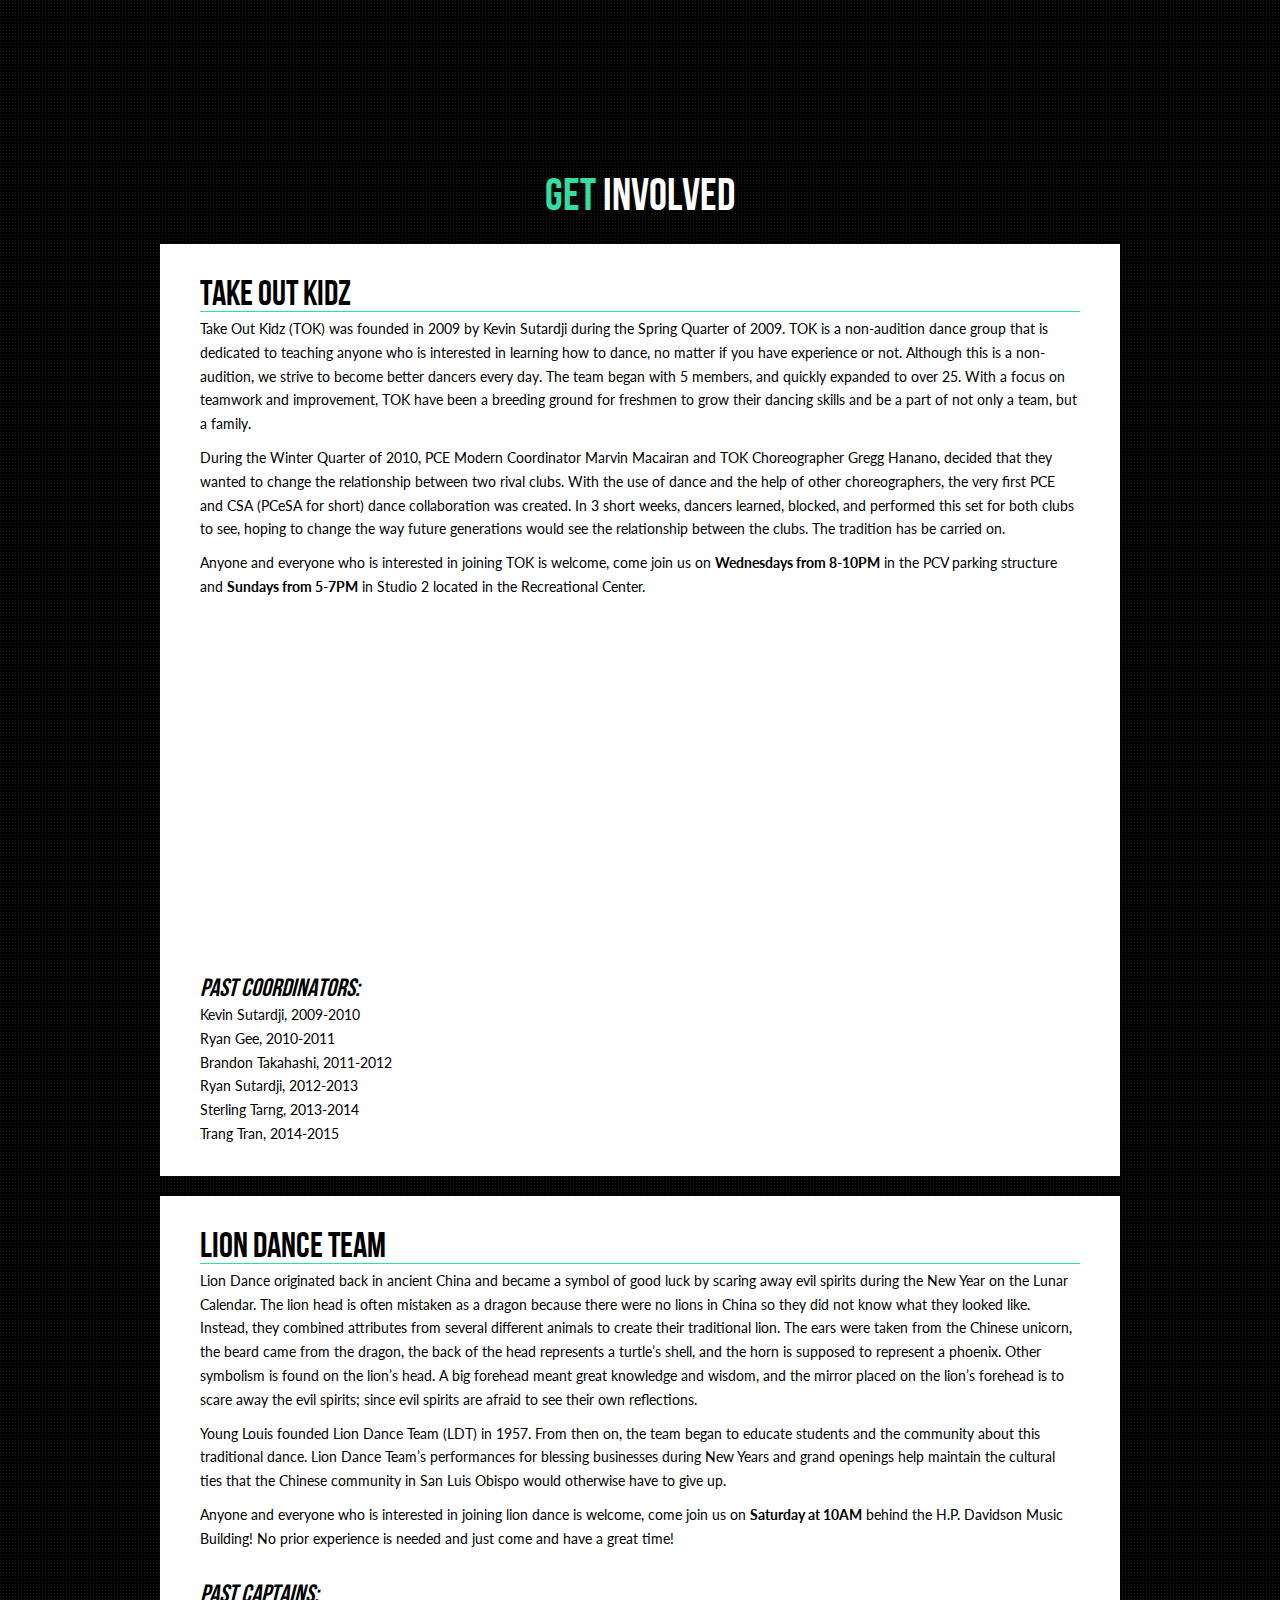
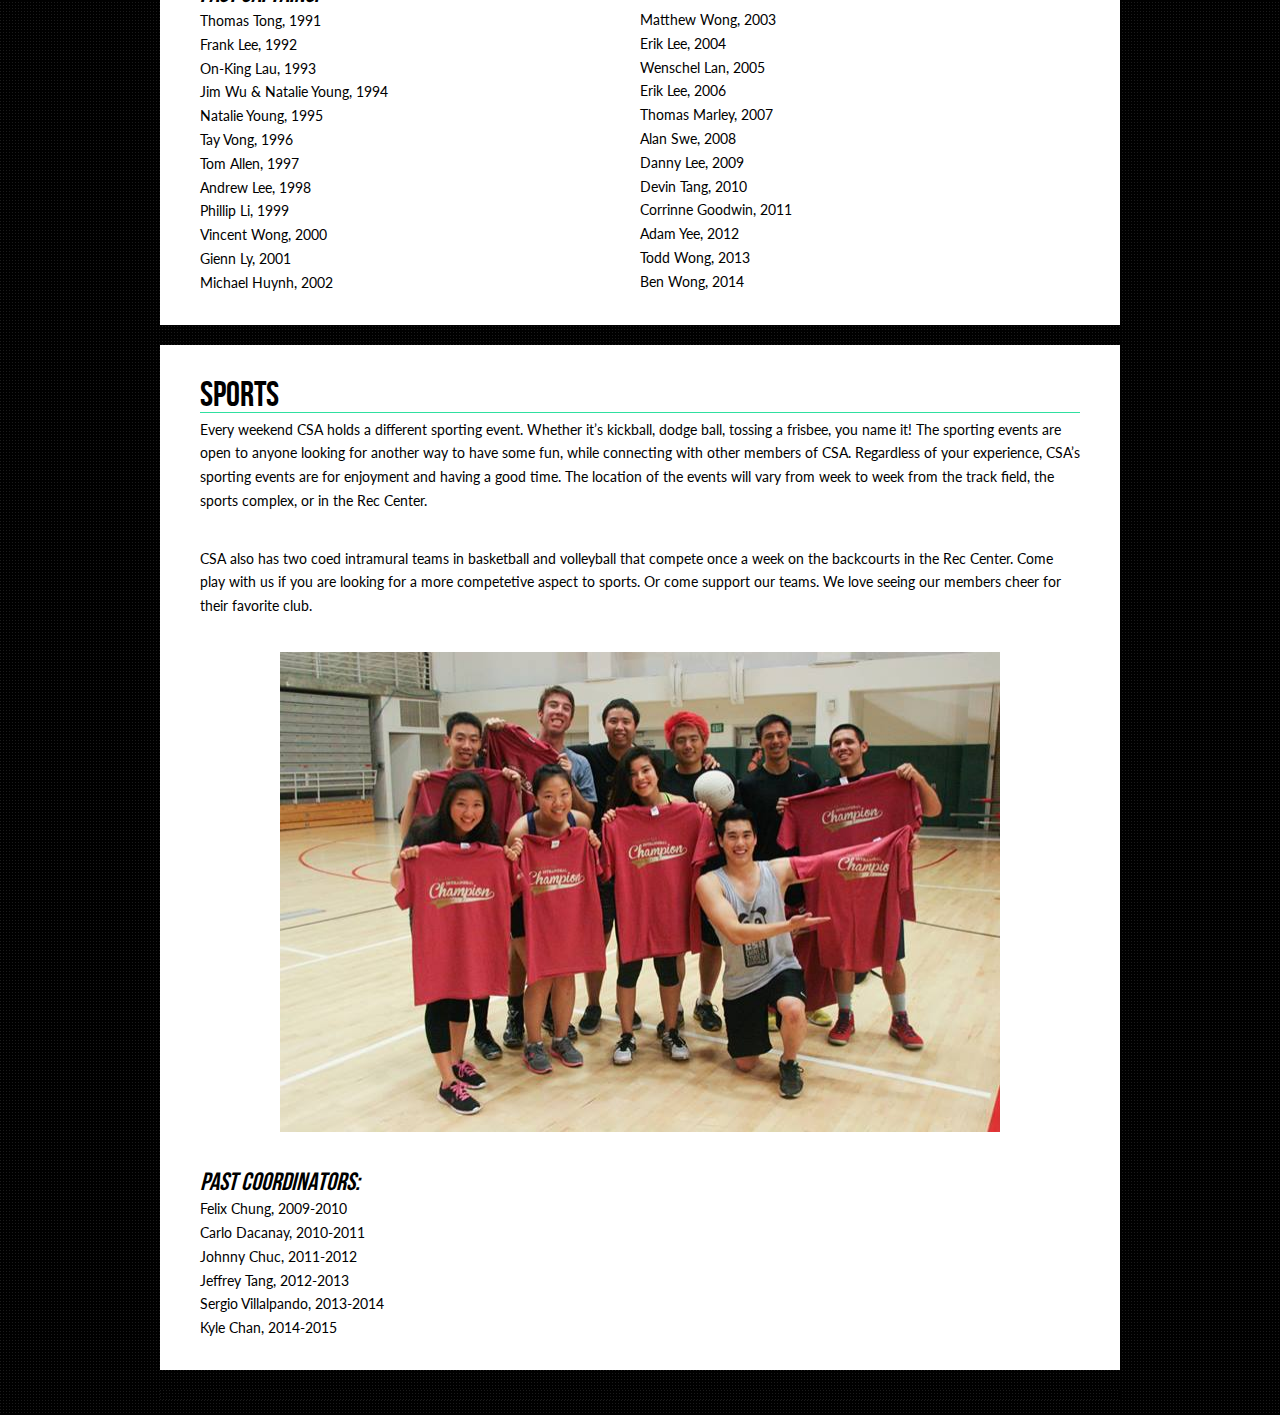
<file: teams.html>
<!DOCTYPE html>
<html>

<head>
 <meta http-equiv="content-type" content="text/html; charset=UTF-8">
 <meta http-equiv="cache-control" content="max-age=0" />
 <meta http-equiv="cache-control" content="no-cache" />
 <meta http-equiv="expires" content="0" />
 <meta http-equiv="expires" content="Tue, 01 Jan 1980 1:00:00 GMT" />
 <meta http-equiv="pragma" content="no-cache" />
 <title>Cal Poly CSA | San Luis Obispo</title>
 <link rel="stylesheet" href="style.css" />
 <link href='http://fonts.googleapis.com/css?family=Lato:400' rel='stylesheet' type='text/css'>

 <link href="favicon.ico"/>
 <!-- Add jQuery library -->
<script type="text/javascript" src="http://ajax.googleapis.com/ajax/libs/jquery/1.7/jquery.min.js"></script>

<!-- Add mousewheel plugin (this is optional) -->
<script type="text/javascript" src="fancybox/lib/jquery.mousewheel-3.0.6.pack.js"></script>

<!-- Add fancyBox -->
<link rel="stylesheet" href="fancybox/source/jquery.fancybox.css?v=2.1.1" type="text/css" media="screen" />
<script type="text/javascript" src="fancybox/source/jquery.fancybox.pack.js?v=2.1.1"></script>

<!-- Optionally add helpers - button, thumbnail and/or media -->
<link rel="stylesheet" href="fancybox/source/helpers/jquery.fancybox-buttons.css?v=1.0.4" type="text/css" media="screen" />
<script type="text/javascript" src="fancybox/source/helpers/jquery.fancybox-buttons.js?v=1.0.4"></script>
<script type="text/javascript" src="fancybox/source/helpers/jquery.fancybox-media.js?v=1.0.4"></script>

<link rel="stylesheet" href="fancybox/source/helpers/jquery.fancybox-thumbs.css?v=1.0.7" type="text/css" media="screen" />
<script type="text/javascript" src="fancybox/source/helpers/jquery.fancybox-thumbs.js?v=1.0.7"></script>

<script type="text/javascript" language="javascript">
 	$(document).ready(function() {
	$(".fancybox").fancybox({
			paddingTop	: 10,
			maxWidth	: 800,
			maxHeight	: 600,
			fitToView	: true,
			width		: '100%',
			height		: '100%',
			autoSize	: false,
			closeClick	: false,
			openEffect	: 'fade',
			closeEffect	: 'fade'
	});
});

//Change title position; show overlay after content has loaded
$(".fancybox").fancybox({
    helpers:  {
        title : {
            type : 'over'
        },
        overlay : {
            showEarly : false
        }
    }
});
</script>

 <script src="scripts/template.js" type="text/javascript" ></script>

</head>

<body>
	<div id="header">
		</div><!--end header div-->

	
<div class="welcome">
			<center><h1><strong>Get</strong> involved</h1></center>
	</div>
	
	<div class="container">	
		<div class="textcontent">
		<h2> Take Out Kidz</h2>
				<div class="line"></div>
		<p>Take Out Kidz (TOK) was founded in 2009 by Kevin Sutardji during the Spring Quarter of 2009. TOK is a non-audition dance group that is dedicated to teaching anyone who is interested in learning how to dance, no matter if you have experience or not. Although this is a non-audition, we strive to become better dancers every day. The team began with 5 members, and quickly expanded to over 25. With a focus on teamwork and improvement, TOK have been a breeding ground for freshmen to grow their dancing skills and be a part of not only a team, but a family.</p>

		<p>During the Winter Quarter of 2010, PCE Modern Coordinator Marvin Macairan and TOK Choreographer Gregg Hanano, decided that they wanted to change the relationship between two rival clubs. With the use of dance and the help of other choreographers, the very first PCE and CSA (PCeSA for short) dance collaboration was created. In 3 short weeks, dancers learned, blocked, and performed this set for both clubs to see, hoping to change the way future generations would see the relationship between the clubs. The tradition has be carried on.</p>

		<p>Anyone and everyone who is interested in joining TOK is welcome, come join us on <strong>Wednesdays from 8-10PM</strong> in the PCV parking structure and <strong>Sundays from 5-7PM</strong> in Studio 2 located in the Recreational Center.</p><br/>

      <center>
         <iframe width="560" height="315" src="//www.youtube.com/embed/nyO2m8JF7A8" frameborder="0" allowfullscreen></iframe>
      </center>
<br/>
<p><em>Past Coordinators:</em><br/>
Kevin Sutardji, 2009-2010<br/>
Ryan Gee, 2010-2011 <br/>
Brandon Takahashi, 2011-2012 <br/>
Ryan Sutardji, 2012-2013<br/>
Sterling Tarng, 2013-2014<br/>
Trang Tran, 2014-2015
	</div><!--END TOK CONTENT DIV-->
	</div><!--END TOK CONTAINER DIV-->
	

	<div class="container">	
		<div class="textcontent">
		<h2>Lion Dance Team</h2>
				<div class="line"></div>
		<p>Lion Dance originated back in ancient China and became a symbol of good luck by scaring away evil spirits during the New Year on the Lunar Calendar. The lion head is often mistaken as a dragon because there were no lions in China so they did not know what they looked like. Instead, they combined attributes from several different animals to create their traditional lion. The ears were taken from the Chinese unicorn, the beard came from the dragon, the back of the head represents a turtle’s shell, and the horn is supposed to represent a phoenix. Other symbolism is found on the lion’s head. A big forehead meant great knowledge and wisdom, and the mirror placed on the lion’s forehead is to scare away the evil spirits; since evil spirits are afraid to see their own reflections.</p>

<p>Young Louis founded Lion Dance Team (LDT) in 1957. From then on, the team began to educate students and the community about this traditional dance. Lion Dance Team’s performances for blessing businesses during New Years and grand openings help maintain the cultural ties that the Chinese community in San Luis Obispo would otherwise have to give up.</p>

<p>Anyone and everyone who is interested in joining lion dance is welcome, come join us on <strong>Saturday at 10AM</strong> behind the H.P. Davidson Music Building! No prior experience is needed and just come and have a great time!</p>
<br/>


<table width="100%" cellpadding="0" cellspacing="0" border="0">
	<tr>
		<td width="50%" valign="top">
			<p><em>Past Captains:</em><br/>
			Thomas Tong, 1991 <br/>
			Frank Lee, 1992 <br/>
			On-King Lau, 1993 <br/>
			Jim Wu &amp; Natalie Young, 1994 <br/>
			Natalie Young, 1995 <br/>
			Tay Vong, 1996 <br/>
			Tom Allen, 1997 <br/>
			Andrew Lee, 1998 <br/>
			Phillip Li, 1999 <br/>
			Vincent Wong, 2000 <br/>
			Gienn Ly, 2001 <br/>
			Michael Huynh, 2002 <br/>
		</td>
		<td width="50%" valign="top">
			</br>
			Matthew Wong, 2003 <br/>
			Erik Lee, 2004 <br/>
			Wenschel Lan, 2005 <br/>
			Erik Lee, 2006 <br/>
			Thomas Marley, 2007 <br/>
			Alan Swe, 2008 <br/>
			Danny Lee, 2009 <br/>
			Devin Tang, 2010 <br/>
			Corrinne Goodwin, 2011 <br/>
			Adam Yee, 2012 <br/>
			Todd Wong, 2013 <br/>
         Ben Wong, 2014 <br/>
		</td>
	</table>
	</div><!--END LDT CONTENT DIV-->
	</div><!--END LDT CONTAINER DIV-->


	<div class="container">	
		<div class="textcontent">
		<h2>Sports</h2>
			<div class="line"></div>
		<p>Every weekend CSA holds a different sporting event. Whether it’s kickball, dodge ball, tossing a frisbee, you name it! The sporting events are open to anyone looking for another way to have some fun, while connecting with other members of CSA.  Regardless of your experience, CSA’s sporting events are for enjoyment and having a good time. The location of the events will vary from week to week from the track field, the sports complex, or in the Rec Center. </p><br/>

      <p>CSA also has two coed intramural teams in basketball and volleyball that compete once a week on the backcourts in the Rec Center. Come play with us if you are looking for a more competetive aspect to sports. Or come support our teams. We love seeing our members cheer for their favorite club.</p><br/>

<p align="middle"><img src="images/teams/sports.jpg" width="720" height="480" alt="Spring 2013 Volleyball Intramural Champions"></p><br/>

<p><em>Past Coordinators:</em><br/>
Felix Chung, 2009-2010<br/>
Carlo Dacanay, 2010-2011 <br/>
Johnny Chuc, 2011-2012 <br/>
Jeffrey Tang, 2012-2013<br/>
Sergio Villalpando, 2013-2014<br/>
Kyle Chan, 2014-2015
	</div><!--END CONTENT DIV-->	
	</div><!--END CONTAINER DIV-->
	
	

<div class="container">
	<div id="footer">

	</div><!--END FOOTER DIV-->
	</div><!--end container div-->
</body>
</file>
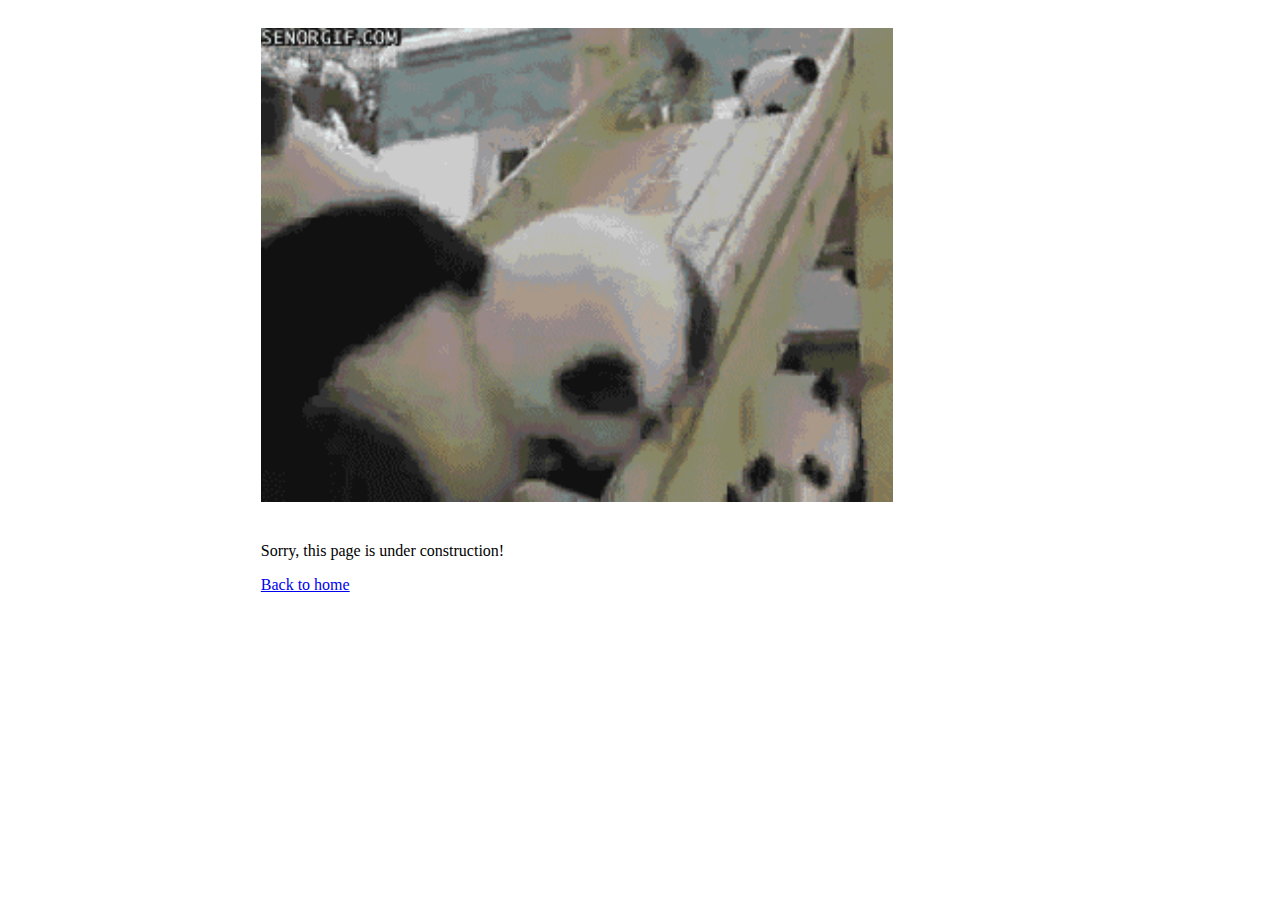
<file: under_construction.html>
<!DOCTYPE html>
<html>

<!--- under_construction.html -->   

<head>
  <style>
      img, p, a {
          margin-left: 20%; 
          padding-top: 20px;
      }
  </style>
    
</head>
    
<body>
    <img src="images/panda2.gif" style = "height: 50%; width: 50%;"/>
    <p>
        Sorry, this page is under construction!
    </p>
    <a href="index.html">Back to home</a>

    
    
    
</body>
</file>
<file: style.css>
/*CSS for CSA*/

*{
	margin: 0;
	padding: 0;
}

body{
	font-size: 10.5pt;
	line-height:170%;
	font-family: 'Lato', sans-serif;
	color: #000;
	background-color:#000;
	background-image:url('images/background.png')
}

.container{
	width: 960px;
	margin: 0 auto;
	background-color: #FFF;
}

.content{
	margin: 20px;
	padding: 20px;
}

.nivocontainer{
	width: 960px;
	height: 500px;
	margin: 20px auto 0px auto;
}

.textcontent{

	margin: 20px;
	padding: 20px;
}

.imagecontent{
	width: 250px;
	margin: 20px 20px 20px 10px;
	padding: 20px 20px 20px 10px;
	float: right;
	background-color: blue;
}

@font-face {
    font-family: 'BebasNeue';
    src: url(fonts/BebasNeue-webfont.ttf);
}

::selection {
	background: #2FE0A0;
	color: white;
	text-shadow: none;
}

h1, h2, h3{
	font-family: 'BebasNeue', sans-serif;
	font-weight: normal;
	padding: 10px 0 0 0;
	line-height: 120%;
}

h1{
	font-size: 45px
}

h2{
	font-size: 35px;
}

h3{
	font-size:25px;
}

p{
	padding-bottom: 10px;
}

.welcome strong{
	color: #2FE0A0;
	font-weight: normal;
}

strong{
	color: #000;
}

em{
	color: #000;
	font-family: 'BebasNeue', sans-serif;
	font-weight: normal;
	font-size: 25px;
}
blockquote {
	font-family: 'BebasNeue', sans-serif;
	font-size: 30px;
	line-height:120%;
	margin-top: 15px;
	margin-bottom: 15px;
	padding-left: 50px;
	border-left: 6px solid #2FE0A0;
} 

.line{
	border-bottom:  1px solid #2FE0A0;
	margin: -5px 0 5px 0;
	width: 880px;
}

.welcome{
	width: 960px;
	margin: 0 auto;
}

.welcome h1{
	color: #FFF
}

/*----------HEADER----------*/

#header{
	position: relative;
	width: 1005px;
	height: 110px;
	margin: 0px auto;
	padding: 25px;
	text-align: right;
	clear:both;
	background-image:url('images/background.png')
}

#logo{
	float: left;
	margin-top: 5px;
    padding-right: 20px;
	margin-bottom: 5px;

	position:relative;
}

#logo p{
	text-indent:-5000px;
}

/*--- Navigation ---*/
#navigation,
#navigation ul,
#navigation li,
#navigation a {
  border: none;
  line-height: 15px;
  margin: 0;
    margin-top: 50px;
  padding: 0;
}

#navigation {
  height: 37px;
  display: block;
  border: 1px solid;
  border-radius: 5px;
  width: auto;
  border-color: #080808;
  margin: 0;
  padding: 0;
  text-align: left;
}
#navigation > ul {
  list-style: inside none;
  margin: 0;
  padding: 0;
}
#navigation > ul > li {
  list-style: inside none;
  float: left;
  display: inline-block;
  position: relative;
  margin: 0;
  padding: 0;
}
#navigation.align-center > ul {
  text-align: center;
}
#navigation.align-center > ul > li {
  float: none;
  margin-left: -3px;
}
#navigation.align-center ul ul {
  text-align: left;
}
#navigation.align-center > ul > li:first-child > a {
  border-radius: 0;
}
#navigation > ul > li > a {
  outline: none;
  display: block;
  position: relative;
  text-align: center;
  text-decoration: none;
  text-shadow: 1px 1px 0 rgba(0, 0, 0, 0.4);
  border-right: 8px solid #080808;
  color: #ffffff;
  padding: 10px 17px;
	font-size: 35px;
	font-family: 'BebasNeue', sans-serif;
	font-weight: normal;
}
#navigation > ul > li:first-child > a {
  border-radius: 5px 0 0 5px;
}
#navigation > ul > li > a:after {
  content: "";
  position: absolute;
  border-right: 1px solid;
  top: -1px;
  bottom: -1px;
  right: -2px;
  z-index: 99;
  border-color: #3c3c3c;
}
#navigation ul li.has-sub:hover > a:after {
  top: 0;
  bottom: 0;
}
#navigation > ul > li.has-sub > a:before {
  content: "";
  position: absolute;
  top: 18px;
  right: 4px;
  border: 4px solid transparent;
  border-top: 5px solid #ffffff;
}
#navigation > ul > li.has-sub:hover > a:before {
  top: 19px;
}
#navigation > ul > li.has-sub:hover > a {
  padding-bottom: 14px;
  z-index: 999;
  border-color: #3f3f3f;
}
#navigation ul li.has-sub:hover > ul,
#navigation ul li.has-sub:hover > div {
  display: block;
}
#navigation > ul > li.has-sub > a:hover,
#navigation > ul > li.has-sub:hover > a {
  background: #3f3f3f;
  border-color: #3f3f3f;
}
#navigation ul li > ul,
#navigation ul li > div {
  display: none;
  width: auto;
  position: absolute;
  top: 38px;
  background: #3f3f3f;
  border-radius: 0 0 5px 5px;
  z-index: 999;
  padding: 10px 0;
}
#navigation ul li > ul {
  width: 200px;
}
#navigation ul ul ul {
  position: absolute;
}
#navigation ul ul li:hover > ul {
  left: 100%;
  top: -10px;
  border-radius: 5px;
}
#navigation ul li > ul li {
  display: block;
  list-style: inside none;
  position: relative;
  margin: 0;
  padding: 0;
}
#navigation ul li > ul li a {
  outline: none;
  display: block;
  position: relative;
  font: 12pt Arial, Helvetica, sans-serif;
  color: #ffffff;
  text-decoration: none;
  text-shadow: 1px 1px 0 rgba(0, 0, 0, 0.5);
  margin: 0;
  padding: 8px 10px;
}
#navigation,
#navigation ul ul > li:hover > a,
#navigation ul ul li a:hover {
  color:#2FE0A0;
	-webkit-transition: all 0.3s ease-out;
	-moz-transition: all 0.3s ease-out;
	transition: allå 0.3s ease-out;
}
#navigation > ul > li > a:hover {
  background: #080808;
  color: #ffffff;
}
#navigation ul ul a:hover {
  color: #ffffff;
}
#navigation > ul > li.has-sub > a:hover:before {
  border-top: 5px solid #ffffff;
}


/*----------LINKS----------*/
a {
	text-decoration:none;
	color:#179A6A;
	-webkit-transition: all 0.3s ease-out;
	-moz-transition: all 0.3s ease-out;
	transition: all 0.3s ease-out;
}

a:hover {
	color:#AAA;
	-webkit-transition: all 0.3s ease-out;
	-moz-transition: all 0.3s ease-out;
	transition: allå 0.3s ease-out;
}

/*----------FOOTER----------*/
#footer {
	height: auto;
	margin: 15px auto;
	overflow: hidden;
	padding:5px 0;
	font-size: 6px;
	text-align: center;
/*	border-top: 1px solid #2FE0A0;*/
	background-image:url('images/background.png')
}

#footer p{
	font-size: 11px;
	color: #FFF;
}


/*----------BOARD----------*/
ul.box {
	position: relative;
	z-index: 1; /* prevent shadows falling behind containers with backgrounds */
	overflow: hidden;
	list-style: none;
	margin: 0 auto;
	padding: 0;
}

ul.box li {
	position: relative;
	float: left;
	width: 200px;
	height: 200px;
	padding: 0;
	/*border: 1px solid #efefef;*/
	margin: 0 15px 15px 0;
	background: #fff;
	-webkit-box-shadow: 0 1px 4px rgba(0, 0, 0, 0.27), 0 0 40px rgba(0, 0, 0, 0.06) inset;
	-moz-box-shadow: 0 1px 4px rgba(0, 0, 0, 0.27), 0 0 40px rgba(0, 0, 0, 0.06) inset; 
	box-shadow: 0 1px 4px rgba(0, 0, 0, 0.27), 0 0 40px rgba(0, 0, 0, 0.06) inset; 
}

ul.box li:before,
ul.box li:after {
	content: '';
	z-index: -1;
	position: absolute;
	left: 10px;
	bottom: 10px;
	width: 70%;
	max-width: 300px; /* avoid rotation causing ugly appearance at large container widths */
	max-height: 100px;
	height: 55%;
	-webkit-box-shadow: 0 8px 16px rgba(0, 0, 0, 0.3);
	-moz-box-shadow: 0 8px 16px rgba(0, 0, 0, 0.3);
	box-shadow: 0 8px 16px rgba(0, 0, 0, 0.3);
	-webkit-transform: skew(-15deg) rotate(-6deg);
	-moz-transform: skew(-15deg) rotate(-6deg);
	-ms-transform: skew(-15deg) rotate(-6deg);
	-o-transform: skew(-15deg) rotate(-6deg);
	transform: skew(-15deg) rotate(-6deg); }


ul.box li:after {
	left: auto;
	right: 10px;
	-webkit-transform: skew(15deg) rotate(6deg);
	-moz-transform: skew(15deg) rotate(6deg);
	-ms-transform: skew(15deg) rotate(6deg);
	-o-transform: skew(15deg) rotate(6deg);
	transform: skew(15deg) rotate(6deg); 
}

.anim {
	-webkit-transition: all .3s ease 0s;
	-moz-transition: all .3s ease 0s;
	-ms-transition: all .3s ease 0s;
	-o-transition: all .3s ease 0s;
	transition: all .3s ease 0s;
}

.one_work {
	background-color: #000;
	display: block;
	float: left;
	height: 200px;
	width: 200;
	margin-right: 16px;
	margin-bottom: 16px;
	position: relative;
}

.one_work div {
	box-sizing:border-box;
	-moz-box-sizing:border-box; /* Firefox */
	-webkit-box-sizing:border-box; /* Safari */
	background-color: #000;
	height: 100%;
	position: absolute;
	width: 100%;
	opacity: 0;
}

.one_work div h3 {
	color: #2FE0A0;
	padding: 11px 0;
	position: relative;
	text-align: center;
	text-transform: uppercase;
	top: 60px;
	font-weight: normal;
}

.one_work div p {
	color: #FFF;
	position: relative;
	text-align: center;
	top: 65px;
	font-size: 10px;
	
}

.one_work:hover div,
.one_work:focus div {
	opacity: 1;
}
</file>
<file: nivo/default/default.css>
/*
Skin Name: Nivo Slider Default Theme
Skin URI: http://nivo.dev7studios.com
Description: The default skin for the Nivo Slider.
Version: 1.3
Author: Gilbert Pellegrom
Author URI: http://dev7studios.com
Supports Thumbs: true
*/

.theme-default .nivoSlider {
	position:relative;
	background:#fff url(loading.gif) no-repeat 50% 50%;
    margin-bottom:10px;
    -webkit-box-shadow: 0px 1px 5px 0px #4a4a4a;
    -moz-box-shadow: 0px 1px 5px 0px #4a4a4a;
    box-shadow: 0px 1px 5px 0px #4a4a4a;
}
.theme-default .nivoSlider img {
	position:absolute;
	top:0px;
	left:0px;
	display:none;
}
.theme-default .nivoSlider a {
	border:0;
	display:block;
}

.theme-default .nivo-controlNav {
	text-align: center;
	padding: 20px 0;
}
.theme-default .nivo-controlNav a {
	display:inline-block;
	width:22px;
	height:22px;
	background:url(bullets.png) no-repeat;
	text-indent:-9999px;
	border:0;
	margin: 0 2px;
}
.theme-default .nivo-controlNav a.active {
	background-position:0 -22px;
}

.theme-default .nivo-directionNav a {
	display:block;
	width:30px;
	height:30px;
	background:url(arrows.png) no-repeat;
	text-indent:-9999px;
	border:0;
	opacity: 0;
	-webkit-transition: all 200ms ease-in-out;
    -moz-transition: all 200ms ease-in-out;
    -o-transition: all 200ms ease-in-out;
    transition: all 200ms ease-in-out;
}
.theme-default:hover .nivo-directionNav a { opacity: 1; }
.theme-default a.nivo-nextNav {
	background-position:-30px 0;
	right:15px;
}
.theme-default a.nivo-prevNav {
	left:15px;
}

.theme-default .nivo-caption {
    font-family: Helvetica, Arial, sans-serif;
}
.theme-default .nivo-caption a {
    color:#fff;
    border-bottom:1px dotted #fff;
}
.theme-default .nivo-caption a:hover {
    color:#fff;
}

.theme-default .nivo-controlNav.nivo-thumbs-enabled {
	width: 100%;
}
.theme-default .nivo-controlNav.nivo-thumbs-enabled a {
	width: auto;
	height: auto;
	background: none;
	margin-bottom: 5px;
}
.theme-default .nivo-controlNav.nivo-thumbs-enabled img {
	display: block;
	width: 120px;
	height: auto;
}
</file>
